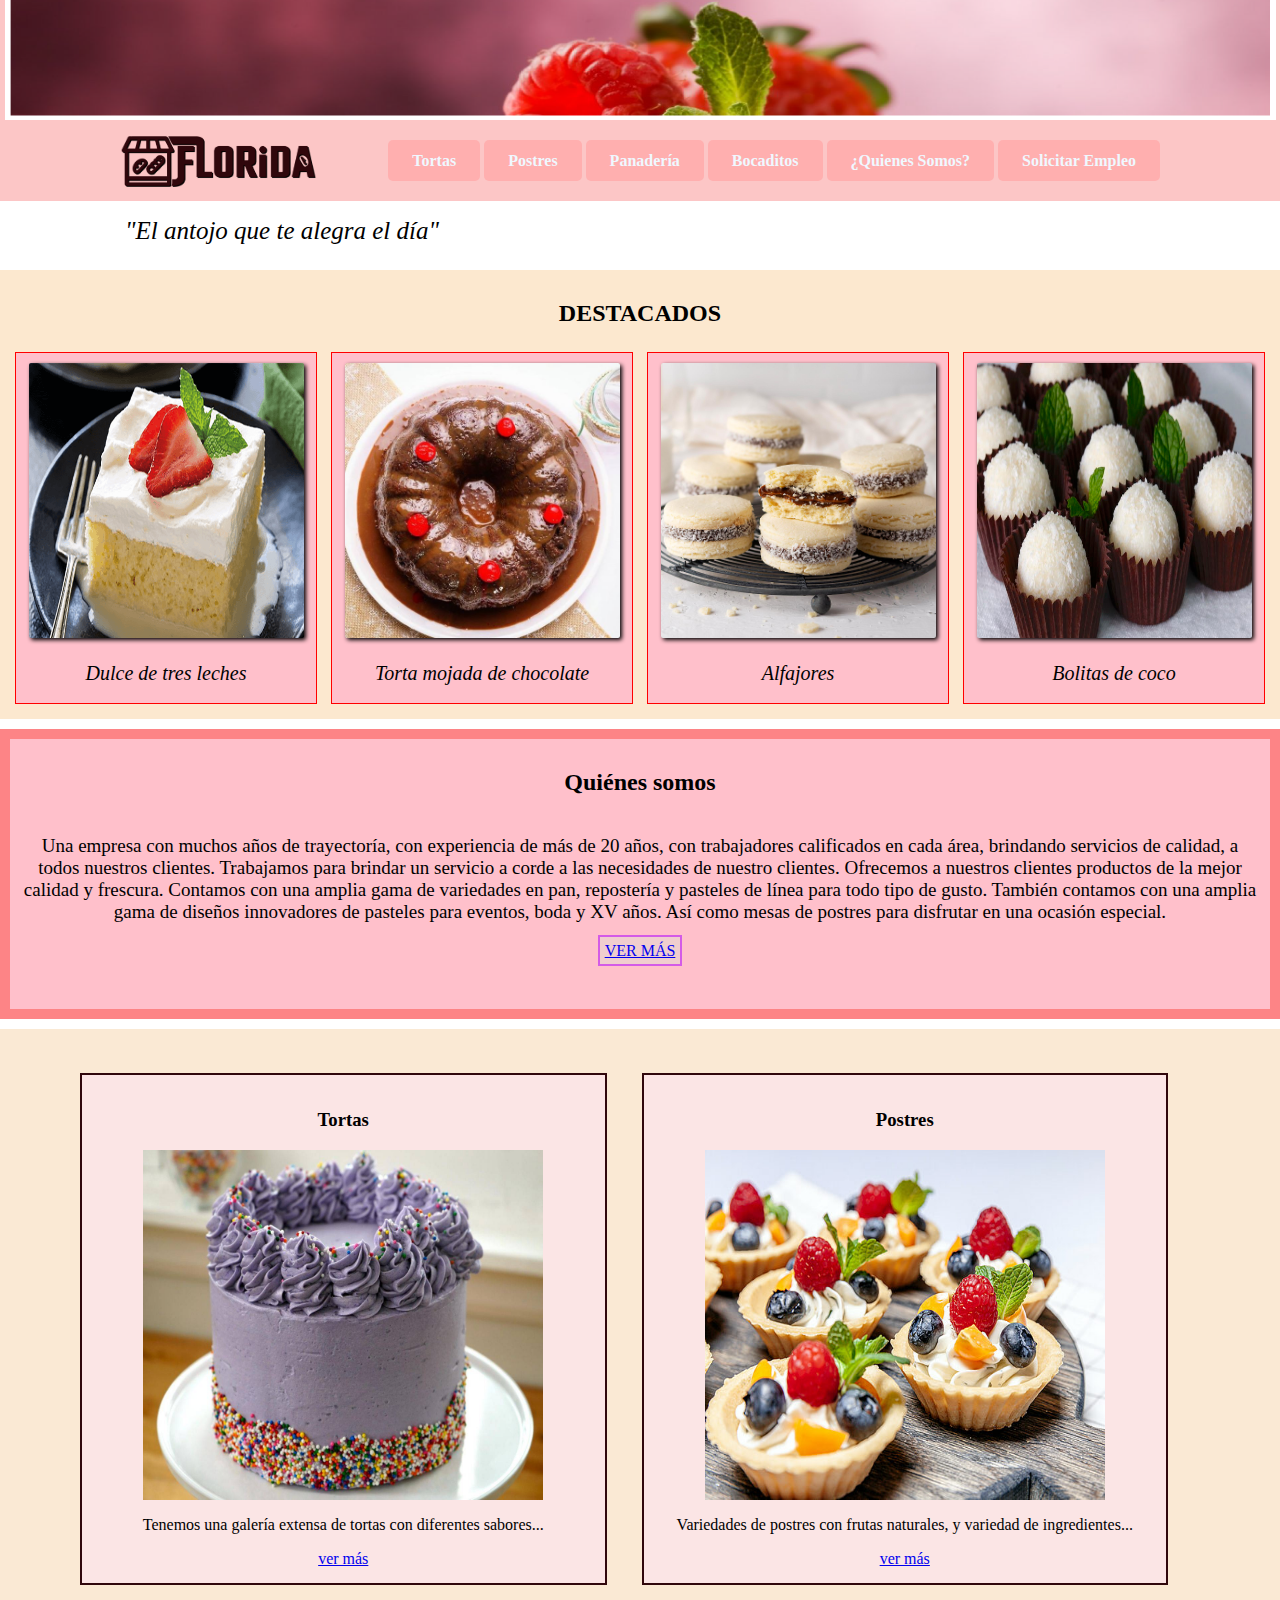
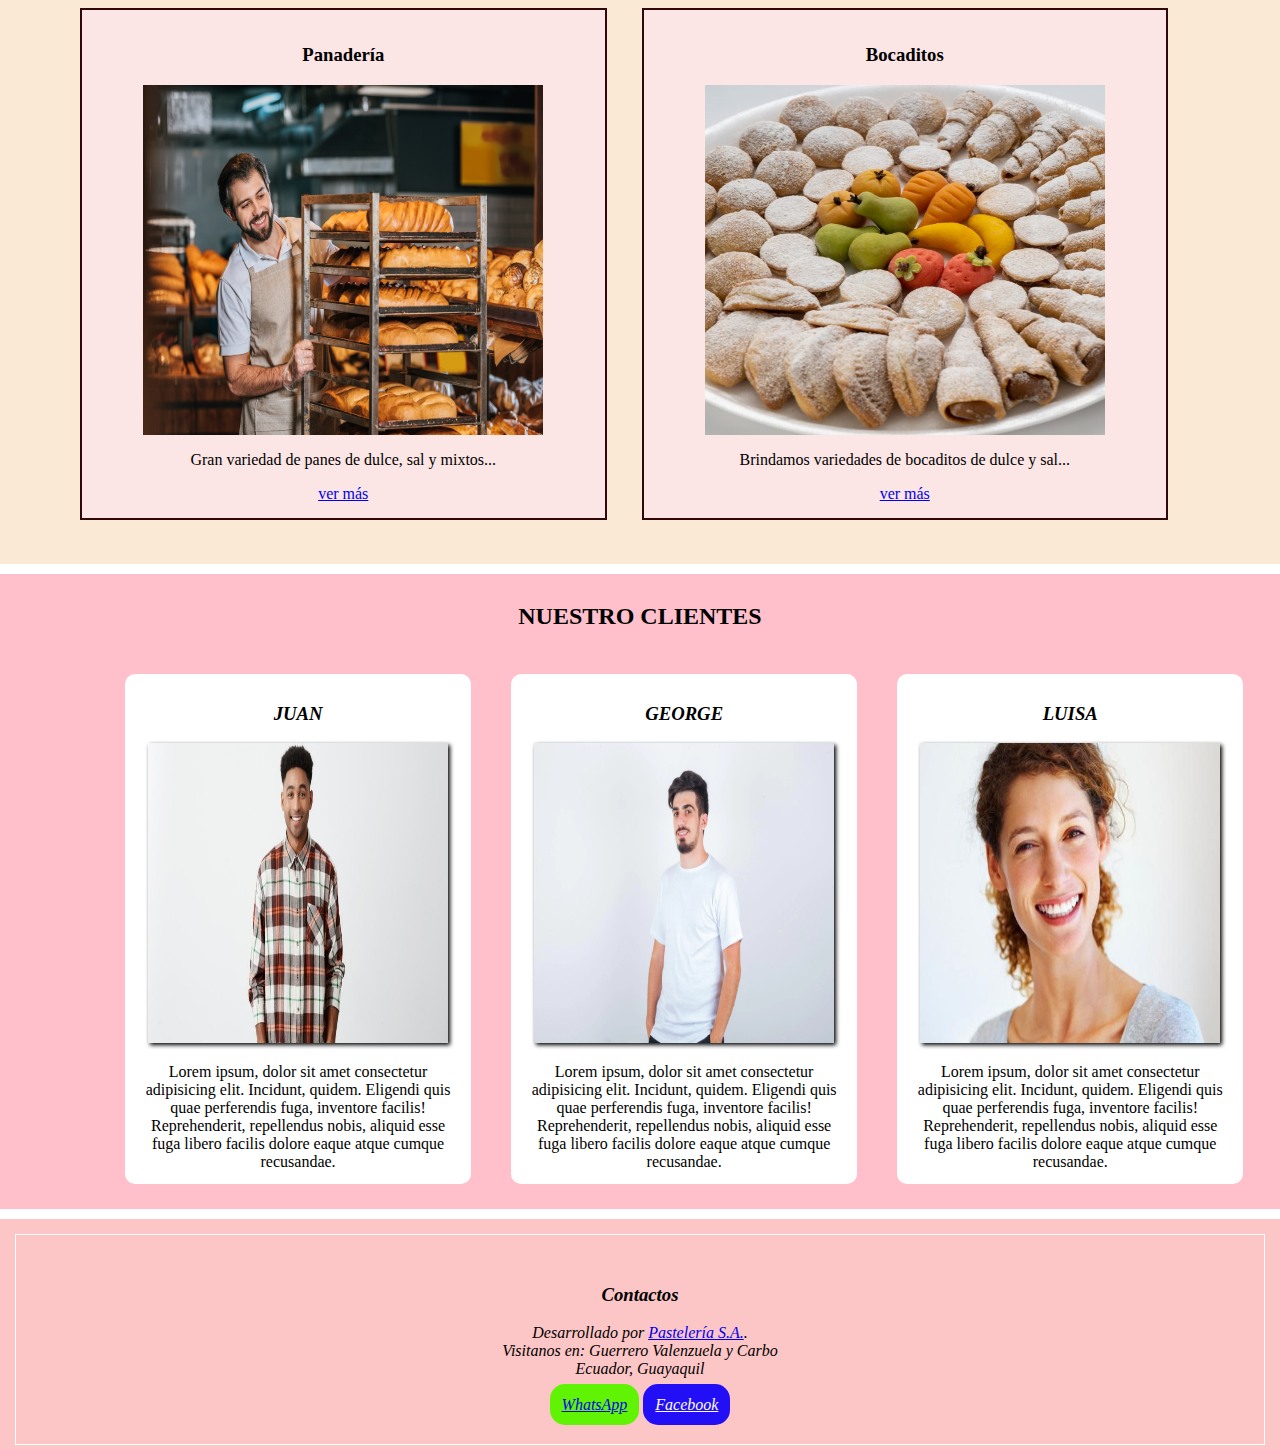
<file: index.html>
<!DOCTYPE html>
<html lang="es">

<head>
    <meta charset="UTF-8">
    <meta http-equiv="X-UA-Compatible" content="IE=edge">
    <meta name="viewport" content="width=device-width, initial-scale=1.0">
    <title>Panadería Florida</title>

    <link rel="stylesheet" href="estilos/styles.css">

    <style>
        #contenedorCabecera {
            /* border: 1px solid red; */
            height: 200px;
            background: url(imagenes/2.jpg);
            padding: 100px;
            display: flex;
            align-items: center;
        }

        #contenedorPrincipal {
            height: 250px;
            align-items: center;
            margin: auto;
            border: 10px solid rgba(253, 117, 117, 0.808);
            padding: 10px;
            background-color: pink;
        }

        .contenedorPrincipal {
            text-align: center;
            display: flex;
            flex-direction: column;
        }

        a:hover {
            color: rgb(11, 12, 12);
        }

        #contenedorEmpleados {
            /* border: 1px solid red; */
            display: grid;
            grid-template-columns: 33% 33% 33%;
            grid-template-rows: 550px;
            padding-left: 100px;
            margin: 0 auto;
        }

        .empleados {
            /* border: 1px solid red; */
            text-align: center;
            padding: 10px;
            margin: 20px;
            background-color: white;
            border-radius: 10px;
        }
        .empleados h3{
            font-style: italic;
        }

        .img {
            filter: drop-shadow(2px 2px 2px rgb(0, 0, 0));
            width: 300px;
            height: 300px;
        }
        .imagen:hover{
            transform: scale(1.18)
        }
    </style>
</head>

<body style="margin: 0;">
    <header class="header">
        <div class="portada1I">
            <img src="imagenes/EncabezadolIndex.png" alt="Postres_Portada" width="1271" height="120"/>
        </div>
        <div class="logo-nav-container">
            <a href="index.html" class="logo">
                <img src="imagenes/Logo_Pasteleria.png" alt="Logo_Pasteleria">
            </a>
            <nav class="MenuNav">
                <ul class="menu">
                    <li><a href="pintagcarlos.html">Tortas</a></li>
                    <li><a href="SalazarMoises.html">Postres</a></li>
                    <li><a href="holguinjosue.html">Panadería</a></li>
                    <li><a href="SalazarJimmy.html">Bocaditos</a></li>
                    <li><a href="quienes_somos.html">¿Quienes Somos?</a></li>
                    <li><a href="enviar_solicitud.html">Solicitar Empleo</a></li>
                </ul>

            </nav>
        </div>
    </header>

    <main>
        <section>
            <div>
                <blockquote style="font-size: 25px; color: black; margin-left: 125px;">"El antojo que te alegra el día"</blockquote>
            </div>
            <div id="destacados_principal">
                <h2 style="text-align: center; text-decoration: solid;">DESTACADOS</h2>
                <div class="destacados">
                    <img id="imagen1 " class="imagen" src="imagenes/dulce-de-tres-leches.png" alt="Postres">
                    <p>Dulce de tres leches</p>
                </div>
    
                <div class="destacados">
                    <img class="imagen" src="imagenes/1.1Th-sweet-spot-torta-mojada-de-chocolate.jpg" alt="Pasteles">
                    <p>Torta mojada de chocolate</p>
                </div>
    
                <div class="destacados">
                    <img class="imagen" src="imagenes/Alfajores.jpg" alt="Alfajores">
                    <p>Alfajores</p>
                </div>
    
                <div class="destacados">
                    <img class="imagen" src="imagenes/bolitas-de-coco.jpg" alt="Bolitas de coco">
                    <p>Bolitas de coco</p>
                </div>
            </div>
        </section>
        <div id="contenedorPrincipal" class="contenedorPrincipal">
            <h2>Quiénes somos</h2>
            <p style="font-size: 19px;">Una empresa con muchos años de trayectoría, con experiencia de más de 20
                años, con trabajadores calificados en cada área, brindando servicios de calidad, a todos nuestros
                clientes. Trabajamos para brindar un servicio a corde a las necesidades de nuestro clientes.
                Ofrecemos a nuestros clientes productos de la mejor calidad y frescura. Contamos con una amplia gama
                de variedades en pan, repostería y pasteles de línea para todo tipo de gusto. También contamos con
                una amplia gama de diseños innovadores de pasteles para eventos, boda y XV años. Así como mesas de
                postres para disfrutar en una ocasión especial.</p>
            <div>
                <a href="quienes_somos.html"
                    style="background-color: rgb(240, 206, 206); text-decoration: underline; border: 2px solid rgba(193, 13, 248, 0.596); padding: 5px; width: 110px;">VER
                    MÁS</a>
            </div>
        </div>
    </main>

    <div id="contenedor_Secundario" class="contenedor_Secundario">
        <div class="elementos">
            <h3>Tortas</h3>
            <img src="imagenes/tortas.jpg" alt="Tortas">
            <p>Tenemos una galería extensa de tortas con diferentes sabores...</p>
            <a href="pintagcarlos.html">ver más</a>
        </div>

        <div class="elementos">
            <h3>Postres</h3>
            <img src="imagenes/postres.jpg" alt="Postres">
            <p>Variedades de postres con frutas naturales, y variedad de ingredientes...</p>
            <a href="salazarmoises.html">ver más</a>
        </div>

        <div class="elementos">
            <h3>Panadería</h3>
            <img src="imagenes/panaderia.jpg" alt="Panadería">
            <p>Gran variedad de panes de dulce, sal y mixtos...</p>
            <a href="holguinjosue.html">ver más</a>
        </div>

        <div class="elementos">
            <h3>Bocaditos</h3>
            <img src="imagenes/Bocaditos.jpg" alt="Bocaditos">
            <p>Brindamos variedades de bocaditos de dulce y sal...</p>
            <a href="salazarjimmy.html">ver más</a>
        </div>
    </div>

    <section>
        <div style="background-color:pink; padding:5px; margin-top:10px; margin-bottom:10px;">
            <h3 style="text-align: center; font-size: 18pt;">NUESTRO CLIENTES</h3>
            <div id="contenedorEmpleados" class="contenedorEmpleados">
                <div class="empleados">
                    <h3>JUAN</h3>
                    <img src="imagenes/persona1.jpg" alt="Cliente 1" class="img">
                    <p>Lorem ipsum, dolor sit amet consectetur adipisicing elit. Incidunt, quidem. Eligendi quis quae
                        perferendis fuga, inventore facilis! Reprehenderit, repellendus nobis, aliquid esse fuga libero
                        facilis dolore eaque atque cumque recusandae.</p>
                </div>

                <div class="empleados">
                    <h3>GEORGE</h3>
                    <img src="imagenes/persona2.webp" alt="" class="img">
                    <p>Lorem ipsum, dolor sit amet consectetur adipisicing elit. Incidunt, quidem. Eligendi quis quae
                        perferendis fuga, inventore facilis! Reprehenderit, repellendus nobis, aliquid esse fuga libero
                        facilis dolore eaque atque cumque recusandae.</p>
                </div>

                <div class="empleados">
                    <h3>LUISA</h3>
                    <img src="imagenes/persona3.jpg" alt="" class="img">
                    <p>Lorem ipsum, dolor sit amet consectetur adipisicing elit. Incidunt, quidem. Eligendi quis quae
                        perferendis fuga, inventore facilis! Reprehenderit, repellendus nobis, aliquid esse fuga libero
                        facilis dolore eaque atque cumque recusandae.</p>
                </div>
            </div>
        </div>
    </section>

    <footer id="piePagina" style="text-align: center; color: black;">
        <div class="piePagina">
            <div class="info">
                <h3>Contactos</h3>

                <address style="text-align: center;">
                    Desarrollado por <a href="mailto:pasteleria@example.com">Pastelería S.A.</a>.<br>
                    Visitanos en: Guerrero Valenzuela y Carbo<br>
                    Ecuador, Guayaquil<br><br>
                </address>
            </div>

            <div class="info">
                <nav>
                    <a style="background-color: #60f404; padding: 12px; border-radius: 15px"
                    href="https://www.facebook.com/artefactaecuador">WhatsApp</a>
                    <a style="background-color: #220ff6; padding: 12px; border-radius: 15px; color: rgb(255, 255, 255);"
                    href="https://www.instagram.com/artefacta_ec/?hl=es">Facebook</a>
                </nav>
            </div>
        </div>
    </footer>
</body>

</html>
</file>
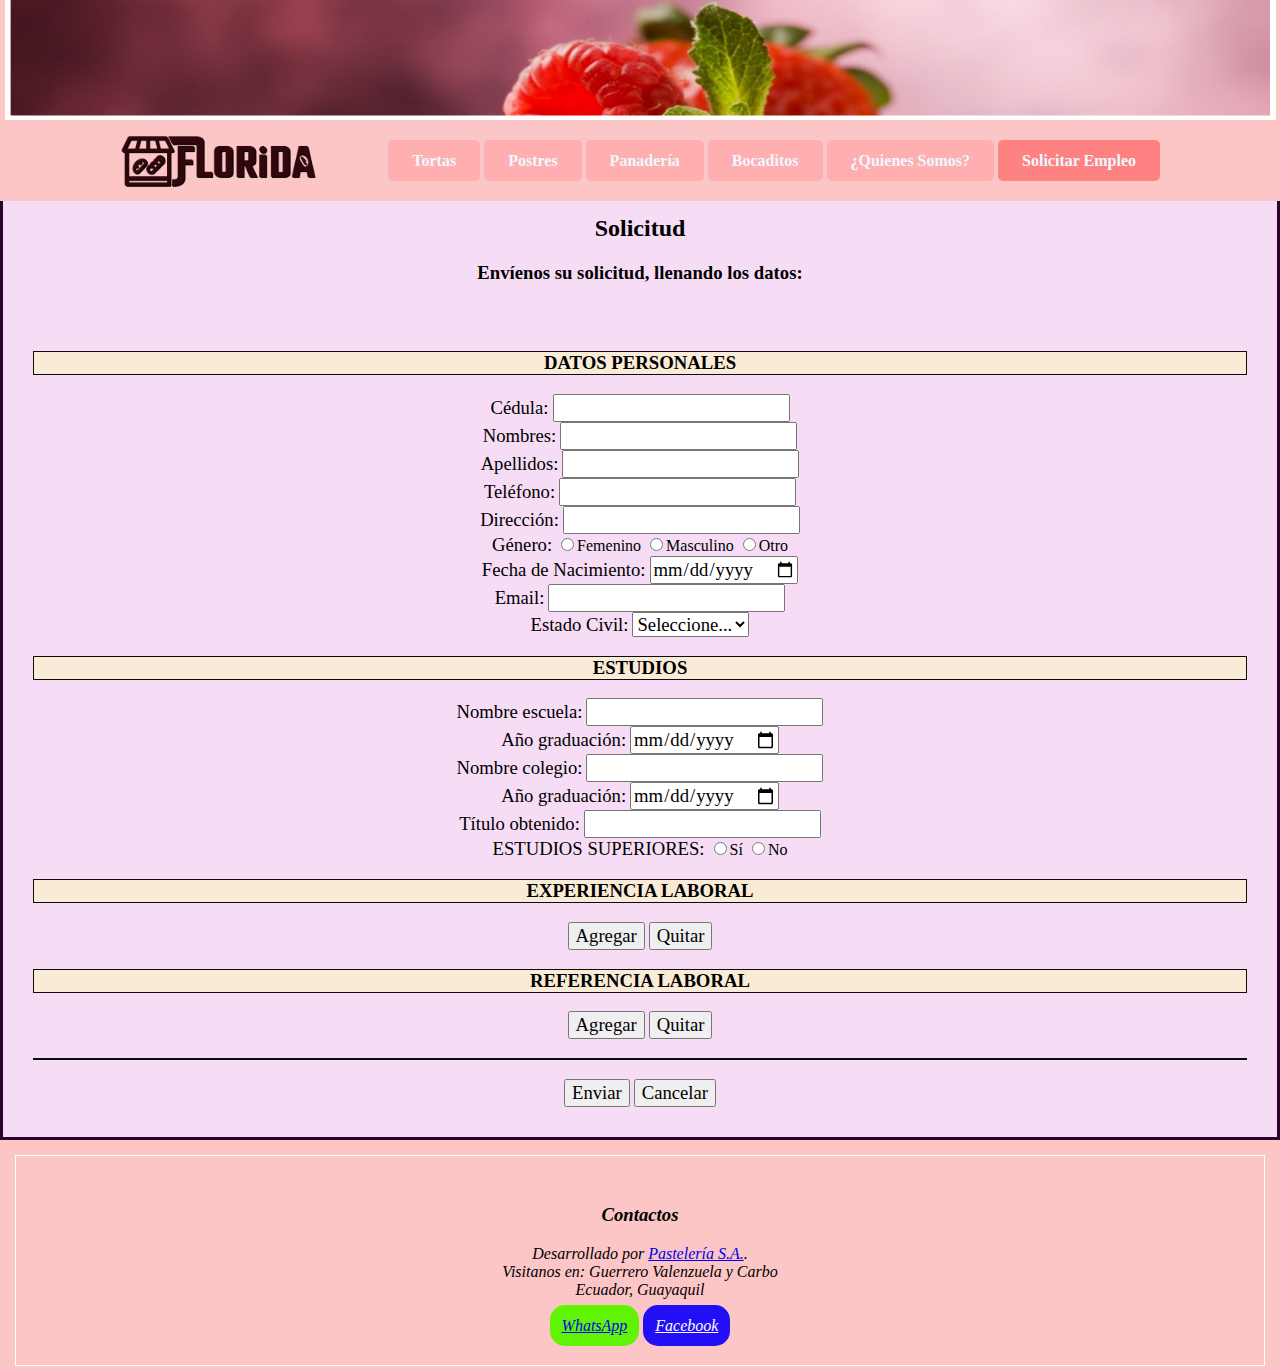
<file: enviar_solicitud.html>
<!DOCTYPE html>
<html lang="es">

<head>
    <meta charset="UTF-8">
    <meta http-equiv="X-UA-Compatible" content="IE=edge">
    <meta name="viewport" content="width=device-width, initial-scale=1.0">
    <title>Enviar solicitud - Pastelería Florida</title>

    <link rel="stylesheet" href="estilos/styles.css">

    <style>
        #contenedorPrincipal{
            background-color: rgb(246, 220, 245);
            border: 3px solid rgb(45, 4, 46);
        }
        .formulario, h2, h3{
            text-align: center;
        }
        #radioUniversidad, #graduadoA, #enCursoCampos{
            display: none;
        }
        #solicitud h3{
            border: 1px solid rgb(11, 11, 11);
            background-color: antiquewhite;
        }
        .inputs, #solicitud label, .btn{
            /* border: 1px solid red; */
            font-size: 14pt;
        }
        body{
            margin: 0;
        }
        #solicitud{
            padding: 30px;
        }
        .referencias, .experiencias{
            border: 1px solid black;
            margin-left: 150px;
            margin-right: 150px;
            margin-top: 7px;
            margin-bottom: 7px;
        }
    </style>

</head>

<body>
    <header class="header">
        <div class="portada1I">
            <img src="imagenes/EncabezadolIndex.png" alt="Postres_Portada" width="1271" height="120"/>
        </div>
        <div class="logo-nav-container">
            <a href="index.html" class="logo">
                <img src="imagenes/Logo_Pasteleria.png" alt="Logo_Pasteleria">
            </a>
            <nav class="MenuNav">
                <ul class="menu">
                    <li><a href="pintagcarlos.html">Tortas</a></li>
                    <li><a href="SalazarMoises.html">Postres</a></li>
                    <li><a href="holguinjosue.html">Panadería</a></li>
                    <li><a href="SalazarJimmy.html">Bocaditos</a></li>
                    <li><a href="quienes_somos.html">¿Quienes Somos?</a></li>
                    <li><a href="enviar_solicitud.html" style="background-color: rgb(255, 130, 130);">Solicitar Empleo</a></li>
                </ul>
            </nav>
        </div>
    </header>

    <div id="contenedorPrincipal" style="padding-top: 12rem;">
        <h2>Solicitud</h2>
        <h3>Envíenos su solicitud, llenando los datos:</h3>

        <div class="formulario">
            <form id="solicitud">
                <h3>DATOS PERSONALES</h3>
                <div>
                    <label>Cédula:</label>
                    <input type="text" name="cedula" id="cedula" class="inputs">
                </div>
                <div>
                    <label>Nombres:</label>
                    <input type="text" name="nombres" id="nombres" class="inputs">
                </div>
                <div>
                    <label>Apellidos:</label>
                    <input type="text" name="apellidos" id="apellidos" class="inputs" />
                </div>
                <div>
                    <label>Teléfono:</label>
                    <input type="text" name="telefono" id="telefono" class="inputs" />
                </div>
                <div>
                    <label>Dirección:</label>
                    <input type="text" name="direccion" id="direccion" class="inputs" />
                </div>
                <div>
                    <label>Género:</label>
                    <input class="genero" id="femenino" type="radio" name="genero" id="g1" value="F" />Femenino
                    <input class="genero" id="masculino" type="radio" name="genero" id="g2" value="M" />Masculino
                    <input class="genero" id="otro" type="radio" name="genero" id="g3" value="O" />Otro
                </div>
                <div>
                    <label>Fecha de Nacimiento:</label>
                    <input type="date" name="fecha" id="fecha" class="inputs" />
                </div> 
                <div>
                    <label>Email:</label>
                    <input type="text" name="correo" id="correo" class="inputs" />
                </div>                            
                <div>
                    <label>Estado Civil:</label>
                    <select name="estado" id="estado" class="inputs">
                        <option value="0"> Seleccione...</option>
                        <option value="1">Soltero</option>
                        <option value="2">casado</option>
                        <option value="3">Viudo</option>
                        <option value="4">Otro</option>
                    </select>   
                </div>
                <h3>ESTUDIOS</h3>                    
                <div>
                    <label>Nombre escuela:</label>
                    <input type="text" name="escuela" id="escuela" class="inputs" />
                </div> 
                <div>
                    <label>Año graduación:</label>
                    <input type="date" name="fechaE" id="fechaE" class="inputs" />
                </div> 
                <div>
                    <label>Nombre colegio:</label>
                    <input type="text" name="colegio" id="colegio" class="inputs" />
                </div> 
                <div>
                    <label>Año graduación:</label>
                    <input type="date" name="fechaC" id="fechaC" class="inputs" />
                </div>
                <div>
                    <label>Título obtenido:</label>
                    <input type="text" name="tituloC" id="tituloC" class="inputs" />
                </div> 
                
                <div>
                    <label>ESTUDIOS SUPERIORES:</label>
                    <input type="radio" class="universidad" id="si"  name="universidad" onclick="mostrarCampos()">Sí
                    <input type="radio" class="universidad" id="no" name="universidad" onclick="ocultarCampos()">No
                </div>

                <div id="radioUniversidad">
                    <div class="radioUniversidad">
                        <label>Nombre universidad:</label>
                        <input type="text" name="universidad" id="universidad1" class="inputs"/>
                    </div>
                    <div class="radioUniversidad">
                        <label>Carrera:</label>
                        <input type="text" name="universidad" id="carrera" class="inputs"/>
                    </div>
                    <div>
                        <label>¿Está graduado?</label>
                        <input type="radio" class="ya graduado" id="graduado" name="radioGraduado" onclick="mostrarCalendario()">Sí
                        <input type="radio" class="en Curso" id="enCurso" name="radioGraduado" onclick="mostrarCamposGraduado()">No
                    </div>

                    <div id="graduadoA">
                        <label>Año graduación:</label>
                        <input type="date" name="fechaA" id="fechaA" class="inputs" />
                    </div>
                    <div id="enCursoCampos">
                        <label>Semestre:</label>
                        <input type="text" name="semestre" id="semestre" class="inputs" />
                    </div>
                </div> 
                <h3>EXPERIENCIA LABORAL</h3>  
                <div>
                    <input type="button" class="btn" value="Agregar" id="botonE">
                    <input type="button" class="btn" value="Quitar" id="botonQ">
                </div>
                <div id="agregarExperiencia">
                    
                </div>
                
                <h3>REFERENCIA LABORAL</h3>
                <div>
                    <input type="button" class="btn" value="Agregar" id="botonR">
                    <input type="button" class="btn" value="Quitar" id="botonQR">
                </div>
                <div id="agregarReferencia">

                </div>

                <h3> </h3>
                <div class="centrar">
                    <input type="submit" class="btn" value="Enviar" id="botonSubmit">
                    <input type="reset" class="btn btn-primary" value="Cancelar" >
                </div>
            </form>  
        </div>
    </div>

    <footer id="piePagina" style="text-align: center; color: black;">
        <div class="piePagina">
            <div class="info">
                <h3>Contactos</h3>

                <address style="text-align: center;">
                    Desarrollado por <a href="mailto:pasteleria@example.com">Pastelería S.A.</a>.<br>
                    Visitanos en: Guerrero Valenzuela y Carbo<br>
                    Ecuador, Guayaquil<br><br>
                </address>
            </div>

            <div class="info">
                <nav>
                    <a style="background-color: #60f404; padding: 12px; border-radius: 15px"
                    href="https://www.facebook.com/artefactaecuador">WhatsApp</a>
                    <a style="background-color: #220ff6; padding: 12px; border-radius: 15px; color: rgb(255, 255, 255);"
                    href="https://www.instagram.com/artefacta_ec/?hl=es">Facebook</a>
                </nav>
            </div>
        </div>
    </footer>

    <script type="text/javascript" src="Javascript/validaciones.js">
    </script>

</body>

</html>
</file>
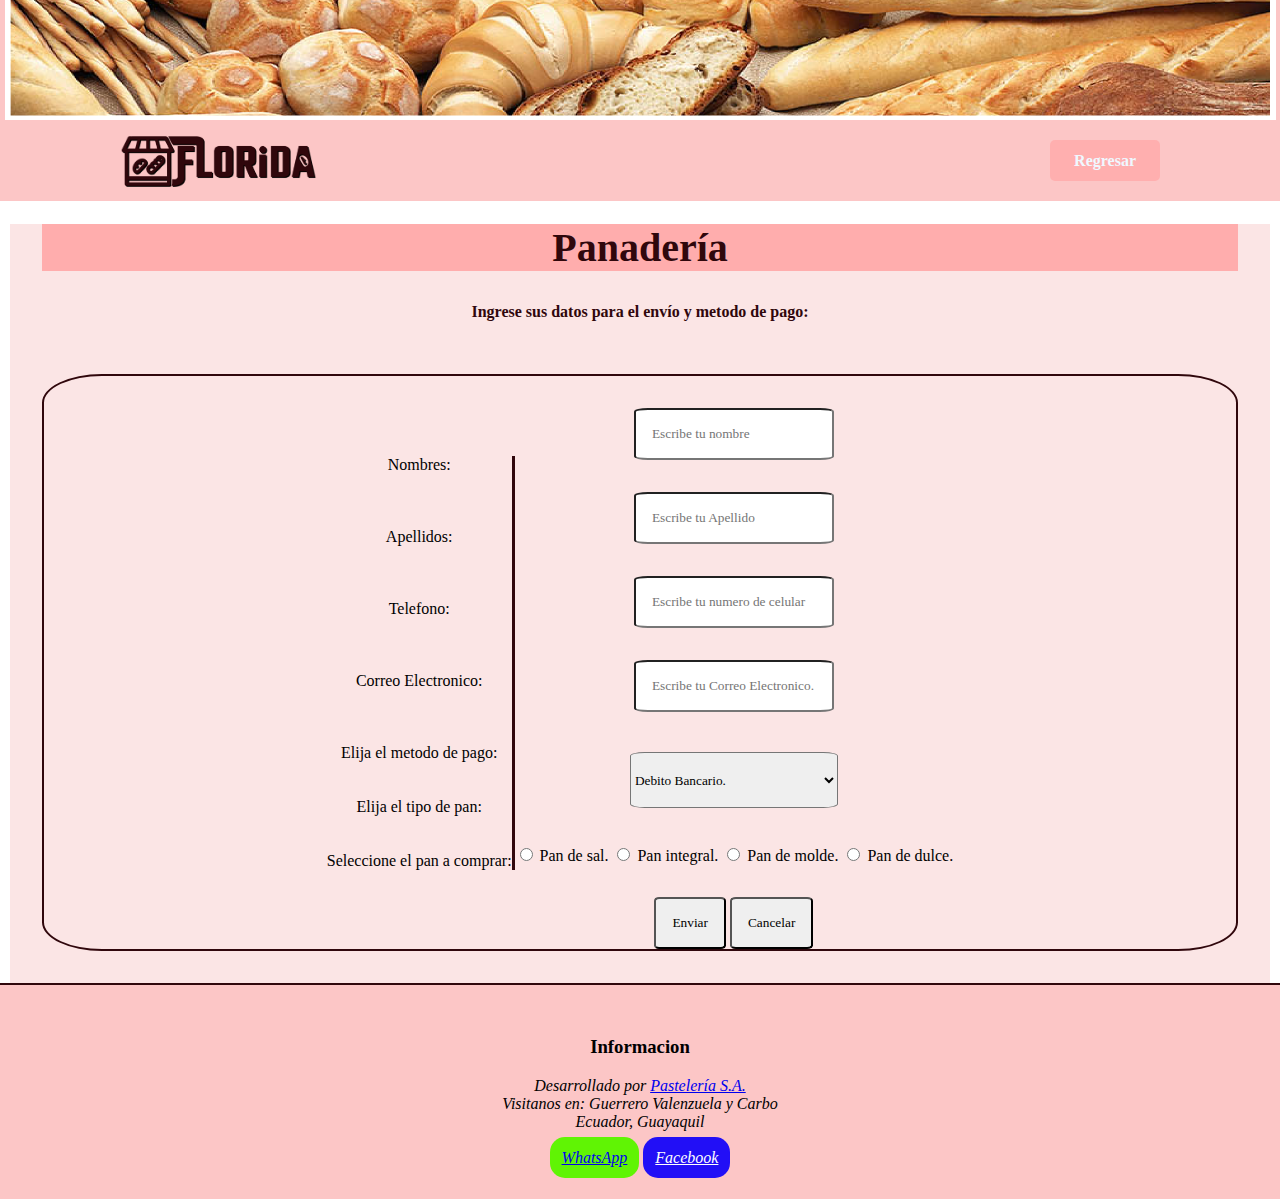
<file: FormularioJosue.html>
<!DOCTYPE html>
<html lang="en">
<head>
    <meta charset="UTF-8">
    <meta http-equiv="X-UA-Compatible" content="IE=edge">
    <meta name="viewport" content="width=device-width, initial-scale=1.0">
    <title>Comprar</title>
    <link rel="stylesheet" href="estilos/styleJ.css">
    <style>
        #FormVenta{
            border: 2px solid rgb(48, 7, 12);
            border-radius: 5%;
        }
        #Formularioas{
            justify-content: center;
            align-items: center;
            text-align: center;
            display: flex;
            flex-direction: row;
        }
        #formulario{
            padding: 2rem;
        }
        h4{
            text-align: center;
            color: rgb(48, 7, 12);
        }
        input{
            margin-top: 2rem;
            padding: 1rem;
            border-radius: 7%;
        }
        select{
        width: 13rem;
		margin: 1rem;
		height: 3.5rem;
        border-radius: 7%;
        margin-top: 2.5rem;
        margin-bottom: 0.5rem;
        }
        #Etiquetas{
            border-right: 3px rgb(48, 7, 12) solid;
        }
        
        
    </style>
</head>
<body style="margin: 0;">
    <header class="header">
        <div class="portada1I">
            <img src="imagenes/EncabezadoPanaderia.png" alt="Postres_Portada" width="1271" height="120"/>
        </div>
        <div class="logo-nav-container">
            <a href="index.html" class="logo">
                <img src="imagenes/Logo_Pasteleria.png" alt="Logo_Pasteleria">
            </a>
            <nav class="MenuNav">
                <ul class="menu">
                    <li><a href="holguinjosue.html">Regresar</a></li>
                </ul>
            </nav>
        </div>
    </header>
    <main style="margin-left: 10px; margin-right: 10px;">
        <section id="principal">
            <h2 id="titulo">Panadería</h2>
            <h4>Ingrese sus datos para el envío y metodo de pago: </h4>
            <div id="formulario">
                <form id="FormVenta">
                    <div id="Formularioas">
                        <div id="Etiquetas">
                            
                        <label>Nombres: </label><br><br><br><br>
                        <label>Apellidos: </label><br><br><br><br>
                        <label>Telefono: </label><br><br><br><br>
                        <label>Correo Electronico: </label><br><br> <br><br>
                        <label> Elija el metodo de pago: </label><br><br><br>
                        <label>Elija el tipo de pan:</label><br><br><br>
                        <Label>Seleccione el pan a comprar: </Label>
                        </div>

                        <div id="Informacion">
                            <div id="datos">
                                <input type="text" id="nombre" class="textIn" placeholder="Escribe tu nombre" /><br>
                                
                                <input type="text" id="apellidos" class="textIn" placeholder="Escribe tu Apellido" /><br>
                                
                                <input type="text" id="telefono" name="telefono" class="textIn" placeholder="Escribe tu numero de celular" /><br>
                                
                                <input type="text" id="correo" class="textIn" placeholder="Escribe tu Correo Electronico." /><br>
                                </div>
                            <div id="Pago">
                                <select name="MetodoPag" id="MetodoPag" class="ItemCB">
                                    <option value="0">Debito Bancario.</option>
                                    <option value="1">Tarjeta de Credito.</option>
                                    <option value="2">Tarjeta de Regalo.</option>
                                </select>
    
                            </div>
                            <div id="RadioBtn">
                                
                                <input class="Tipopan" id="PS" type="radio" name="Tipopan" value="PS"  onclick="toggle(this)"/> Pan de sal.
                                <input class="Tipopan" id="PI" type="radio" name="Tipopan" value="PI" onclick="toggle(this)"/> Pan integral.
                                <input class="Tipopan" id="PM" type="radio" name="Tipopan" value="PM" onclick="toggle(this)"/> Pan de molde.
                                <input class="Tipopan" id="PD" type="radio" name="Tipopan" value="PD" onclick="toggle(this)"/> Pan de dulce.
                            </div>
                            <div>
                  
                                <div id="PanSalChB" style="display:none">
                                    <input type="checkbox" name="Pan1" id="1" value="PanEnr"  class="CheckIn" /> Pan Enrollado 
                                    <input type="checkbox" name="Pan2" id="2" value="PanCachito"  class="CheckIn" /> Pan Cachito 
                                    <input type="checkbox" name="Pan3" id="3" value="PanBolillo"  class="CheckIn" /> Pan Bolillo 
                                    <input type="checkbox" name="Pan4" id="4" value="PanMixto" class="CheckIn" /> Pan Mixto 
                                </div>
    
                                <div id="PanIntegralChB" style="display:none">
                                    <input type="checkbox" name="PanProd" id="5" value="PanIn"  class="CheckIn" /> Pan Integral 
                                    <input type="checkbox" name="PanProd" id="6" value="PanMultiCe"  class="CheckIn" /> Pan multicereal 
                                    <input type="checkbox" name="PanProd" id="7" value="PanCent" class="CheckIn" /> Pan Canteno 
                                    <input type="checkbox" name="PanProd" id="8" value="PanMasM"  class="CheckIn" /> Pan de Masa Madre 
                                </div>
    
                                <div id="PanMoldeChB" style="display:none">
                                    <input type="checkbox" name="PanProd" id="9" value="PanMolB"  class="CheckIn" /> Pan de Molde Blanco 
                                    <input type="checkbox" name="PanProd" id="10" value="PanMolIn"  class="CheckIn" /> Pan de Molde Integral 
                                    <input type="checkbox" name="PanProd" id="11" value="Baguette"  class="CheckIn" /> Baguette 
                                    <input type="checkbox" name="PanProd" id="12" value="PanBrioch"  class="CheckIn" /> Pan Brioche 
                                </div>
    
                                <div id="PanDulceChB" style="display:none">
                                    <input type="checkbox" name="PanProd" id="13" value="PanDul"  class="CheckIn" /> Pan Dulce 
                                    <input type="checkbox" name="PanProd" id="14" value="PanPin"  class="CheckIn" /> Pan de Piña 
                                    <input type="checkbox" name="PanProd" id="15" value="PanChoc"  class="CheckIn" /> Pan de chocolate 
                                    <input type="checkbox" name="PanProd" id="16" value="PanCaS" class="CheckIn" /> Pan Cara sucia 
                                </div>
                            </div>
    
                            <div class="text-center">
                                <input type="submit" class="btn btn primary" value="Enviar" onclick="validar()">
                                <input type="submit" class="btn btn primary" value="Cancelar">
                            </div>
                        </div>
                        
                    </div>
                </form>
            </div>
        </section>
    </main>
    <script type="text/javascript">
        

        function validar(){
            var valido = true;
            var Nombretxt = document.getElementById('nombre').value;
            var Apellidotxt = document.getElementById('apellidos').value;
            var Telefono = document.getElementById("telefono").value;
            var Correotxt = document.getElementById('correo').value;
            var TipopanRadio = document.getElementById('Tipopan');
            var PSRadio = document.getElementById('PS');
            var PanCompraChB=document.getElementsByClassName('CheckIn');
            
            var letra = /^[a-z ,.'-]+$/i;// letrasyespacio   ///^[A-Z]+$/i;// solo letras
            var correo = /^(([^<>()[\]\.,;:\s@\"]+(\.[^<>()[\]\.,;:\s@\"]+)*)|(\".+\"))@(([^<>()[\]\.,;:\s@\"]+\.)+[^<>()[\]\.,;:\s@\"]{2,})$/i;
            var telefonoreg = /^\d{10}$/	; // para validar datos que deban tener 10 numeros
            
            if (Nombretxt.length == 0) {
                window.alert("Por favor ingrese su nombre para el envio.");
                return false;
            }else if(!letra.test(Nombretxt.trim())){
				window.alert("Solo se aceptan letras.");
				return false;
			}
            
            if (Apellidotxt.length == 0) {
                window.alert("Por favor ingrese su Apellido para el envio.");
                return false;
            } else if(!letra.test(Apellidotxt.trim())){
				window.alert("Solo se aceptan letras.");
				return false;
			}
            if(Telefono.length == 0){
                window.alert("Por favor ingrese un numero de telefono");
                return false;
            }else if(!telefonoreg.test(Telefono)){
				window.alert("Ingresa un numero valido de 10 digitos.");
				return false;
			}

            if (Correotxt.length == 0) {
                window.alert("Por favor ingrese un correo electronico.");
                return false;
            }else if (!correo.test(Correotxt.trim())){
                window.alert("Ingresa un correo valido.");
                return false;
            }

            if(!document.getElementById("PS").checked&&!document.getElementById("PI").checked&&!document.getElementById("PM").checked&&!document.getElementById("PD").checked){
				window.alert("Seleccione un tipo de pan para su envío.");
				return false;
			}
            
            for(x=0;x<PanCompraChB.length;x++){
            if(PanCompraChB[x].checked){
                window.alert("Pronto se le enviará el pedido.");
                return true;
            }
            }
                alert("Debe seleccionar al menos un tipo de pan.");
                return false;
        }

        
    </script>
    
    <script type="text/javascript">
        function toggle(elemento){
            if(elemento.value=="PS"){
                document.getElementById("PanSalChB").style.display = "block";
                document.getElementById("PanIntegralChB").style.display = "none";
                document.getElementById("PanMoldeChB").style.display = "none";
                document.getElementById("PanDulceChB").style.display = "none";
            } else if(elemento.value=="PI"){
                document.getElementById("PanSalChB").style.display = "none";
                document.getElementById("PanIntegralChB").style.display = "block";
                document.getElementById("PanMoldeChB").style.display = "none";
                document.getElementById("PanDulceChB").style.display = "none";
            } else if(elemento.value=="PM"){
                document.getElementById("PanSalChB").style.display = "none";
                document.getElementById("PanIntegralChB").style.display = "none";
                document.getElementById("PanMoldeChB").style.display = "block";
                document.getElementById("PanDulceChB").style.display = "none";
            } else if(elemento.value=="PD"){
                document.getElementById("PanSalChB").style.display = "none";
                document.getElementById("PanIntegralChB").style.display = "none";
                document.getElementById("PanMoldeChB").style.display = "none";
                document.getElementById("PanDulceChB").style.display = "block";
            }
        }
    </script>

        <footer id="footer">
            <h3 style="text-align: center;">Informacion</h3>
        <address style="text-align: center;">
            Desarrollado por <a href="mailto:pasteleria@example.com">Pastelería S.A.</a><br>
            Visitanos en: Guerrero Valenzuela y Carbo<br>
            Ecuador, Guayaquil<br><br>
            <a style="background-color: #60f404; padding: 12px; border-radius: 15px"
                href="https://www.instagram.com/pasteleria.sa/">WhatsApp</a>
            <a style="background-color: #220ff6; padding: 12px; border-radius: 15px; color: rgb(255, 255, 255);"
                href="https://www.instagram.com/pasteleria.sa/">Facebook</a>
        </address>
    </footer>
</body>
</html>
</file>
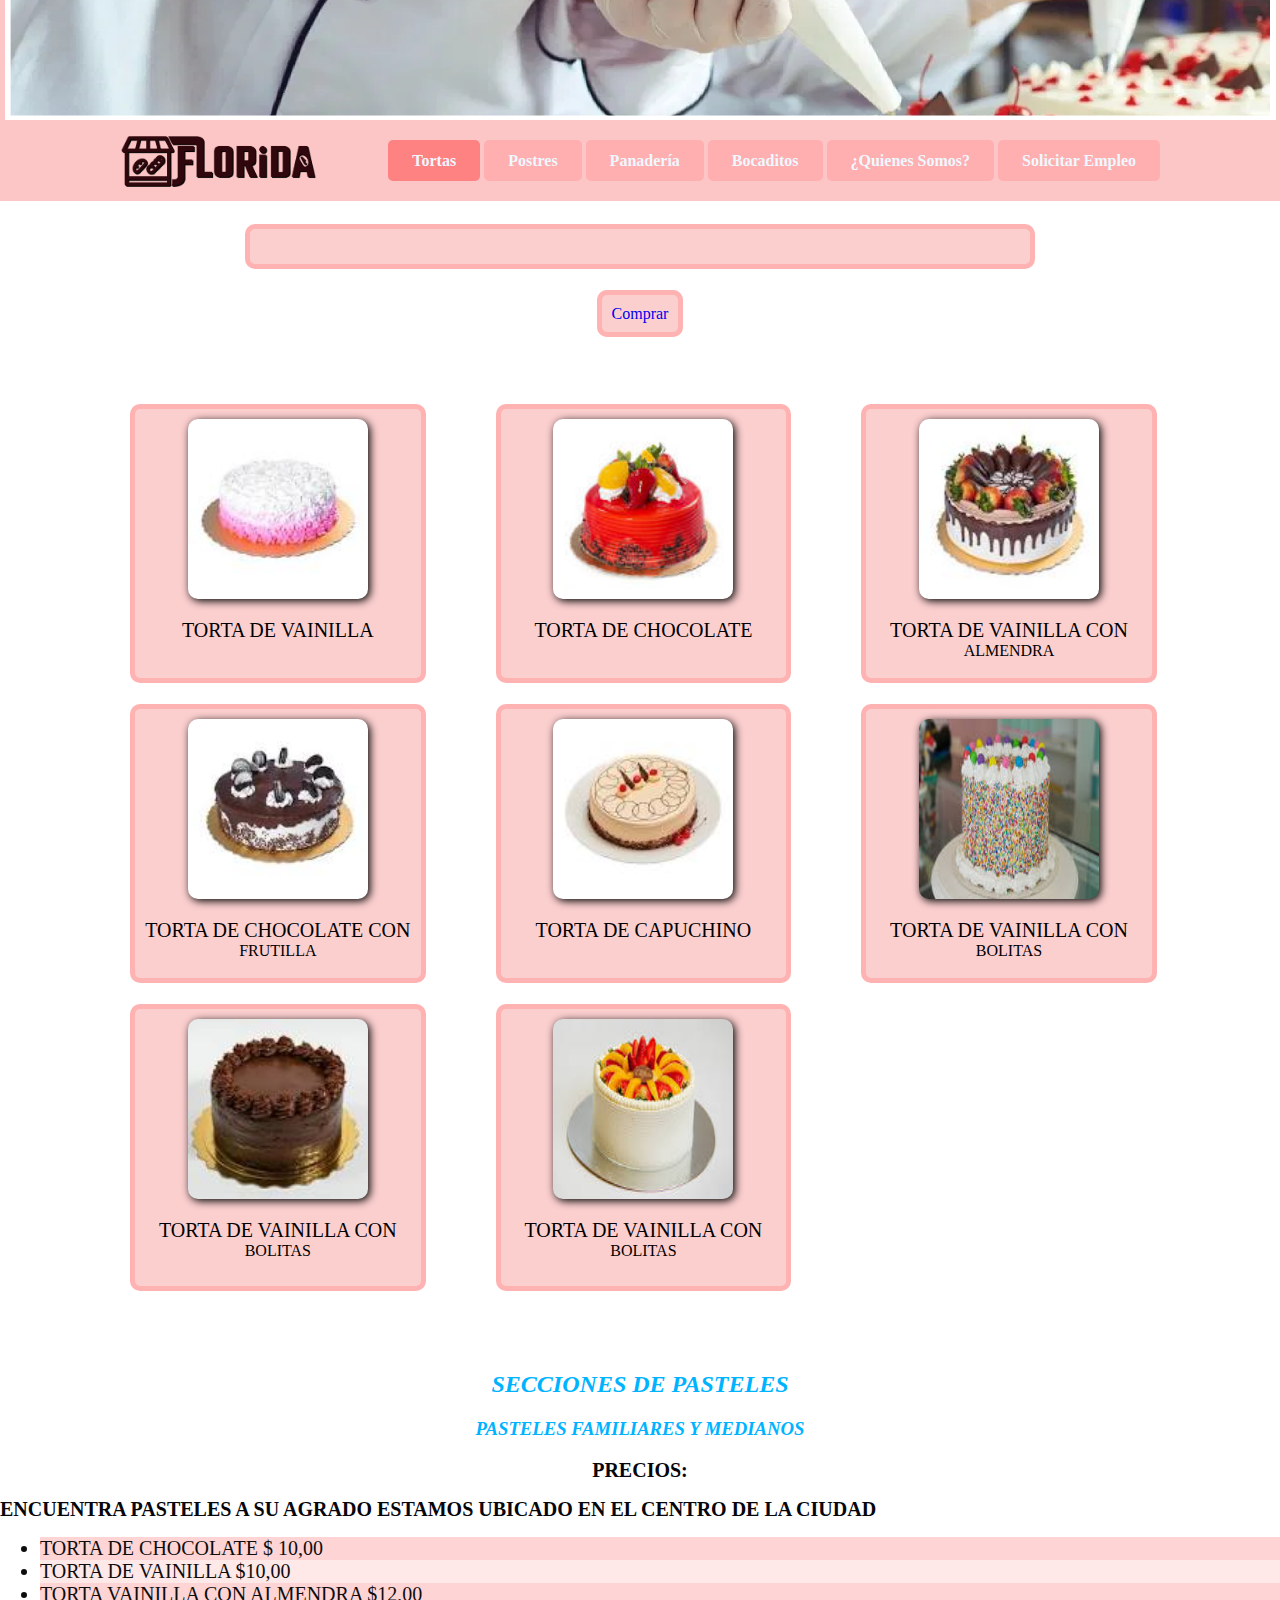
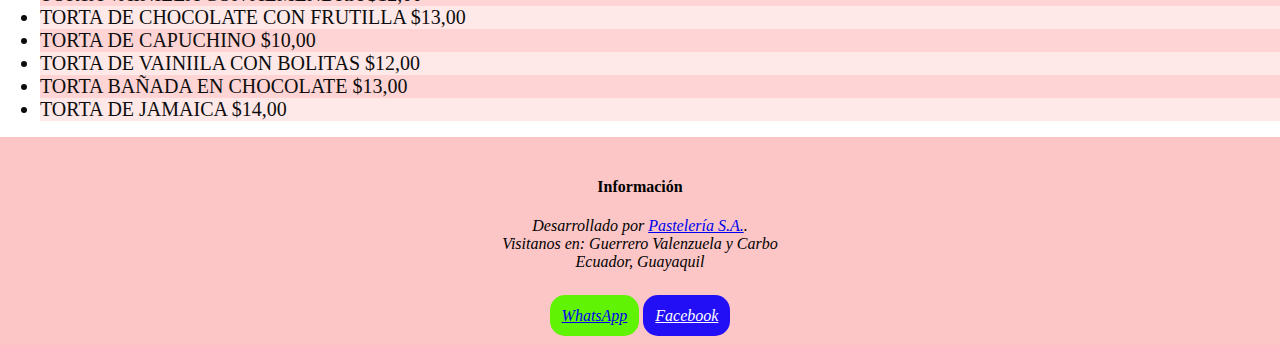
<file: pintagcarlos.html>
<!DOCTYPE html>
<html lang="es">

<head>
    <meta charset="utf-8">
    <meta name="description" content="ejemplo de HTML5">
    <meta name="keywords" content="HTML5, CSS3, JavaScript">

    <script>
        const cod = (element) => document.querySelector(element);
        function showDialog(x) {
            var div = cod(".elemento");
            var newContent = document.createTextNode("");
            if (x == 1) {
                newContent = document.createTextNode("TORTA DE VAINILLA: $10,00");
            } else if (x == 2) {
                newContent = document.createTextNode("TORTA DE CHOCOLATE $ 10,00");
            } else if (x == 3) {
                newContent = document.createTextNode("TORTA VAINILLA CON ALMENDRA $12,00");
            } else if (x == 4) {
                newContent = document.createTextNode("TORTA DE CHOCOLATE CON FRUTILLA $13,00");
            } else if (x == 5) {
                newContent = document.createTextNode("TORTA DE CAPUCHINO $10,00");
            } else if (x == 6) {
                newContent = document.createTextNode("TORTA DE VAINIILA CON BOLITAS $12,00");
            } else if (x == 7) {
                newContent = document.createTextNode("TORTA BAÑADA EN CHOCOLATE $13,00");
            } else if (x == 8) {
                newContent = document.createTextNode("TORTA DE JAMAICA $14,00");
            }
            div.appendChild(newContent);
        }

        function hideDialog(nodoA) {
            var div = cod(".elemento");
            div.removeChild(div.firstChild);
        }


    </script>
    <!--hoja de estilo interna-->
    <style>
        #contenedor {
            width: 90%;
            margin: auto;
            background-color: rgb(255, 236, 236);
        }

        #contenedorPrincipal {
            width: 90%;
            margin: 10ch;
        }

        .elemento img {
            width: 180px;
            height: 180px;
            border-radius: 10px;
            filter: drop-shadow(2px 2px 4px rgb(0, 0, 0));
        }

        .elemento {
            border: 5px solid #ffb2b2;
            border-radius: 10px;
            padding: 10px;
            min-width: 105px;
            margin-left: 5px;
            margin-top: 5px;
            background-color: rgb(252, 207, 207);

        }

        #galeria {
            grid-template-rows: 280px 280px !important;
        }
    </style>
    <!--vinculando hoja de estilo externa-->
    <link rel="stylesheet" href="estilos/stylesC.css">
    <title>TORTAS MEDIANAS</title>
    <!--scripts-->

</head>

<body style="margin: 0;">
    <header class="header">
        <div class="portada1I">
            <img src="imagenes/EncabezadoTortas.png" alt="Postres_Portada" width="1271" height="120" />
        </div>
        <div class="logo-nav-container">
            <a href="index.html" class="logo">
                <img src="imagenes/Logo_Pasteleria.png" alt="Logo_Pasteleria">
            </a>
            <nav class="MenuNav">
                <ul class="menu">
                    <li><a href="pintagcarlos.html" style="background-color: rgb(255, 130, 130);">Tortas</a></li>
                    <li><a href="SalazarMoises.html">Postres</a></li>
                    <li><a href="holguinjosue.html">Panadería</a></li>
                    <li><a href="SalazarJimmy.html">Bocaditos</a></li>
                    <li><a href="quienes_somos.html">¿Quienes Somos?</a></li>
                    <li><a href="enviar_solicitud.html">Solicitar Empleo</a></li>
                </ul>
            </nav>
        </div>
    </header>

    <main style="padding-top: 14rem; text-align: center;">
        <div class="elemento" style="height: 15px;margin: auto;width: 760px;margin-bottom: 0px;"></div><br><br>
        <a href="pintagcarlosform.html" class="elemento" style="height: 15px;margin: auto;width: 760px; 
        margin-bottom: 0px; text-decoration: none; margin-top: 100px;">Comprar</a>
        <div id="contenedorPrincipal">
            <div id="galeria">
                <div class="elemento">
                    <img src="imagenes/descarga.jpg" alt="PASTEL1" />
                    <p onmouseover="showDialog(1)" onmouseout="hideDialog(this)">TORTA DE VAINILLA</p>
                </div>
                <div class="elemento">
                    <img src="imagenes/pastel2.jpg" alt="PASTEL 2" />
                    <p onmouseover="showDialog(2)" onmouseout="hideDialog(this)">TORTA DE CHOCOLATE</p>
                </div>
                <div class="elemento">
                    <img src="imagenes/Pastel3.jpg" alt="PASTEL 3" />
                    <p onmouseover="showDialog(3)" onmouseout="hideDialog(this)">TORTA DE VAINILLA CON ALMENDRA</p>
                </div>
                <div class="elemento">
                    <img src="imagenes/pastel4.jpg" alt="PASTEL 4" />
                    <p onmouseover="showDialog(4)" onmouseout="hideDialog(this)">TORTA DE CHOCOLATE CON FRUTILLA</p>
                </div>
                <div class="elemento">
                    <img src="imagenes/pastel5.jpg" alt="PASTEL 5" />
                    <p onmouseover="showDialog(5)" onmouseout="hideDialog(this)">TORTA DE CAPUCHINO </p>
                </div>
                <div class="elemento">
                    <img src="imagenes/pastel6.jpg" alt="PASTEL 6" />
                    <p onmouseover="showDialog(6)" onmouseout="hideDialog(this)"> TORTA DE VAINILLA CON BOLITAS </p>
                </div>
                <div class="elemento">
                    <img src="imagenes/pastel7.jpg" alt="PASTEL 6" />
                    <p onmouseover="showDialog(7)" onmouseout="hideDialog(this)"> TORTA DE VAINILLA CON BOLITAS </p>
                </div>
                <div class="elemento">
                    <img src="imagenes/pastel8.jpg" alt="PASTEL 6" />
                    <p onmouseover="showDialog(8)" onmouseout="hideDialog(this)"> TORTA DE VAINILLA CON BOLITAS </p>
                </div>
            </div>
        </div>


        <section class="secciones">
            <h2>SECCIONES DE PASTELES </h2>
            <article>
                <h3 class="m">PASTELES FAMILIARES Y MEDIANOS</h3>
                <p class="precio">PRECIOS:</p>
            </article>

        </section>
    </main>
    <aside>
        <div>
            <p id="c">ENCUENTRA PASTELES A SU AGRADO ESTAMOS UBICADO EN EL CENTRO DE LA CIUDAD</p>
        </div>
        <ul>
            <!--hoja de estilo en linea-->
            <li style="color:rgb(13, 13, 14); font-size:15pt; background-color: rgb(255, 212, 212);">TORTA DE CHOCOLATE $ 10,00</li>
            <li style="color:rgb(13, 13, 14); font-size:15pt; background-color: rgb(255, 232, 232);">TORTA DE VAINILLA $10,00</li>
            <li style="color:rgb(13, 13, 14); font-size:15pt; background-color: rgb(255, 212, 212);">TORTA VAINILLA CON ALMENDRA $12,00</li>
            <li style="color:rgb(13, 13, 14); font-size:15pt; background-color: rgb(255, 232, 232);">TORTA DE CHOCOLATE CON FRUTILLA $13,00</li>
            <li style="color:rgb(13, 13, 14); font-size:15pt; background-color: rgb(255, 212, 212);">TORTA DE CAPUCHINO $10,00</li>
            <li style="color:rgb(13, 13, 14); font-size:15pt; background-color: rgb(255, 232, 232);">TORTA DE VAINIILA CON BOLITAS $12,00</li>
            <li style="color:rgb(13, 13, 14); font-size:15pt; background-color: rgb(255, 212, 212);">TORTA BAÑADA EN CHOCOLATE $13,00</li>
            <li style="color:rgb(13, 13, 14); font-size:15pt; background-color: rgb(255, 232, 232);">TORTA DE JAMAICA $14,00</li>
        </ul>
    </aside>
    <footer>
        <section style="padding: 20px; background-color: rgb(252, 198, 198)">
            <div class="info" style="text-align: center;">
                <h4>Información</h4>
                <address>
                    Desarrollado por <a href="mailto:pasteleria@example.com">Pastelería S.A.</a>.<br>
                    Visitanos en: Guerrero Valenzuela y Carbo<br>
                    Ecuador, Guayaquil<br><br><br>
                </address>
            </div>
            <address style="text-align: center;">
                <a style="background-color: #60f404; padding: 12px; border-radius: 15px"
                    href="https://www.facebook.com/artefactaecuador">WhatsApp</a>
                <a style="background-color: #220ff6; padding: 12px; border-radius: 15px; color: rgb(255, 255, 255);"
                    href="https://www.instagram.com/artefacta_ec/?hl=es">Facebook</a>
            </address>
        </section>
    </footer>
</body>

</html>
</file>
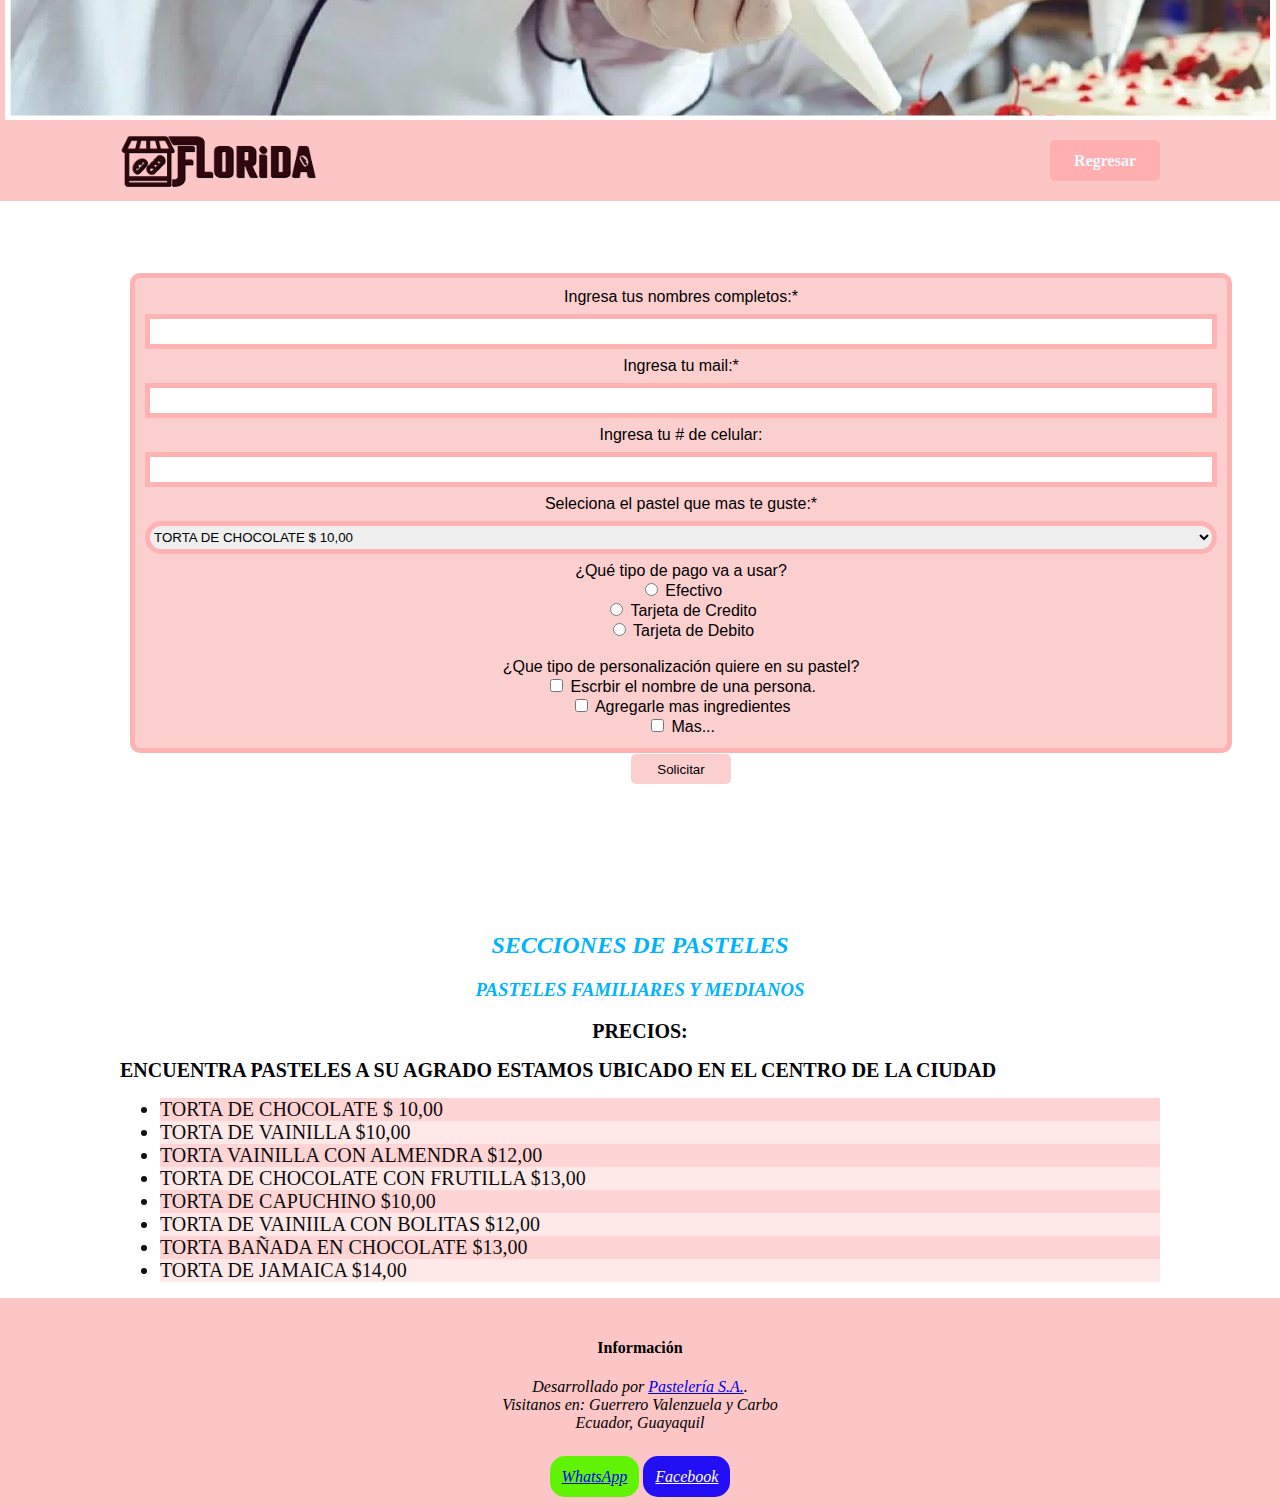
<file: pintagcarlosform.html>
<!DOCTYPE html>
<html lang="es">

<head>
    <meta charset="utf-8">
    <meta name="description" content="ejemplo de HTML5">
    <meta name="keywords" content="HTML5, CSS3, JavaScript">
    <!--hoja de estilo interna-->
    <style>
        #contenedor {
            width: 90%;
            margin: auto;
            background-color: rgb(255, 236, 236);
        }

        #contenedorPrincipal {
            width: 90%;
            margin: 10ch;
        }

        .elemento img {
            width: 100px;
            height: 100px;
        }

        .elemento {
            height: 450px;
            border: 5px solid #ffb2b2;
            border-radius: 10px;
            padding: 10px;
            min-width: 105px;
            margin-left: 5px;
            margin-top: 5px;
            background-color: rgb(252, 207, 207);

        }

        form {
            font-family: Arial, Helvetica, sans-serif;
        }

        input[type=text] {
            width: 100%;
            padding: 5px 20px;
            margin: 8px 0;
            box-sizing: border-box;
            border: 5px solid #ffb2b2;
        }

        select {
            width: 100%;
            margin: 8px 0;
            height: 33px;
            border: 5px solid #ffb2b2;
            border-radius: 20px;
        }

        input[type=submit] {
            padding: 5px 15px;
            background: #fccfcf;
            border: 0 none;
            cursor: pointer;
            -webkit-border-radius: 5px;
            border-radius: 5px;
            width: 100px;
            height: 30px;
        }

        .elemento:nth-child(1) {
            grid-column: 1/5;
        }

        #galeria {
            grid-template-rows: 280px 280px !important;
        }
    </style>
    <!--vinculando hoja de estilo externa-->
    <link rel="stylesheet" href="estilos/stylesC.css">
    <title>TORTAS MEDIANAS</title>
    <!--scripts-->
    <script>
        function validar() {
            var fname = document.getElementById("fname").value;
            var fmail = document.getElementById("fmail").value;
            var fdata = document.getElementById("fdata").value;
            if (!/^[a-zA-Z\ áéíóúÁÉÍÓÚñÑ\s]*$/.test(fname.trim())) {
                window.alert("Solo se aceptan letras.");
                return false;
            }
            if (!/\S+@\S+\.\S+/.test(fmail.trim())) {
                window.alert("Ingrese un correo electronico valido!");
                return false;
            }
            if (!/^[09][0-9]{1,9}$/.test(fdata)) {
                window.alert("Porfavor, ingrese un numero celular válido.");
                return false;
            }
            if (!document.getElementById("efectivo").checked && !document.getElementById("TarjetaCredito").checked && !document.getElementById("TarjetaDebito").checked) {
                window.alert("Porfavor, debe seleccionar al menos un metodo de pago.");
                return false;
            }
            if (!document.getElementById("p1").checked && !document.getElementById("p2").checked && !document.getElementById("p3").checked) {
                window.alert("Porfavor, debe seleccionar al menos una personalización.");
                return false;
            }
            window.alert("En unos minutos nos contactaremos con usted para concretar el pedido, gracias:)");
        }		
    </script>
</head>

<body style="margin: 0;">
    <header class="header">
        <div class="portada1I">
            <img src="imagenes/EncabezadoTortas.png" alt="Postres_Portada" width="1271" height="120" />
        </div>
        <div class="logo-nav-container">
            <a href="index.html" class="logo">
                <img src="imagenes/Logo_Pasteleria.png" alt="Logo_Pasteleria">
            </a>
            <nav class="MenuNav">
                <ul class="menu">
                    <li><a href="pintagcarlos.html">Regresar</a></li>
                </ul>
            </nav>
        </div>
    </header>
    <main>
        <div id="contenedorPrincipal">
            <div id="galeria">
                <div class="elemento">
                    <form>
                        <label for="fname">Ingresa tus nombres completos:*</label><br>
                        <input type="text" id="fname" name="fname"><br>
                        <label for="fmail">Ingresa tu mail:*</label><br>
                        <input type="text" id="fmail" name="fmail"><br>
                        <label for="fdata">Ingresa tu # de celular:</label><br>
                        <input type="text" id="fdata" name="fdata"><br>
                        <label>Seleciona el pastel que mas te guste:*</label><br>
                        <select name="transporte">
                            <option>TORTA DE CHOCOLATE $ 10,00</option>
                            <option>TORTA DE VAINILLA $10,00</option>
                            <option>TORTA VAINILLA CON ALMENDRA $12,00</option>
                        </select><br>
                        <label for="html">¿Qué tipo de pago va a usar?</label><br>
                        <input type="radio" id="efectivo" name="fav_language" value="HTML">
                        <label for="html">Efectivo</label><br>
                        <input type="radio" id="TarjetaCredito" name="fav_language" value="CSS">
                        <label for="css">Tarjeta de Credito</label><br>
                        <input type="radio" id="TarjetaDebito" name="fav_language" value="JavaScript">
                        <label for="javascript">Tarjeta de Debito</label><br>
                        <br>
                        <label for="html">¿Que tipo de personalización quiere en su pastel?</label><br>
                        <input type="checkbox" id="p1" name="vehicle1" value="Bike">
                        <label for="p1"> Escrbir el nombre de una persona.</label><br>
                        <input type="checkbox" id="p2" name="vehicle2" value="Car">
                        <label for="p2"> Agregarle mas ingredientes</label><br>
                        <input type="checkbox" id="p3" name="vehicle3" value="Boat">
                        <label for="p3"> Mas...</label><br>
                        <br>
                        <input type="submit" value="Solicitar" onclick="validar()">
                    </form>
                </div>
            </div>
        </div>


        <section class="secciones" style="text-align: center;">
            <h2>SECCIONES DE PASTELES </h2>
            <article>
                <h3 class="m">PASTELES FAMILIARES Y MEDIANOS</h3>
                <p class="precio">PRECIOS:</p>
            </article>

        </section>
    </main>
    <aside style="margin-left: 120px; margin-right: 120px;">
        <div>
            <p id="c">ENCUENTRA PASTELES A SU AGRADO ESTAMOS UBICADO EN EL CENTRO DE LA CIUDAD</p>
        </div>

        <ul>
            <!--hoja de estilo en linea-->
            <li style="color:rgb(13, 13, 14); font-size:15pt; background-color: rgb(255, 212, 212);">TORTA DE CHOCOLATE $ 10,00</li>
            <li style="color:rgb(13, 13, 14); font-size:15pt; background-color: rgb(255, 232, 232);">TORTA DE VAINILLA $10,00</li>
            <li style="color:rgb(13, 13, 14); font-size:15pt; background-color: rgb(255, 212, 212);">TORTA VAINILLA CON ALMENDRA $12,00</li>
            <li style="color:rgb(13, 13, 14); font-size:15pt; background-color: rgb(255, 232, 232);">TORTA DE CHOCOLATE CON FRUTILLA $13,00</li>
            <li style="color:rgb(13, 13, 14); font-size:15pt; background-color: rgb(255, 212, 212);">TORTA DE CAPUCHINO $10,00</li>
            <li style="color:rgb(13, 13, 14); font-size:15pt; background-color: rgb(255, 232, 232);">TORTA DE VAINIILA CON BOLITAS $12,00</li>
            <li style="color:rgb(13, 13, 14); font-size:15pt; background-color: rgb(255, 212, 212);">TORTA BAÑADA EN CHOCOLATE $13,00</li>
            <li style="color:rgb(13, 13, 14); font-size:15pt; background-color: rgb(255, 232, 232);">TORTA DE JAMAICA $14,00</li>
        </ul>


    </aside>

    <footer>
        <section style="padding: 20px; background-color: rgb(252, 198, 198)">
            <div class="info" style="text-align: center;">
                <h4>Información</h4>
                <address>
                    Desarrollado por <a href="mailto:pasteleria@example.com">Pastelería S.A.</a>.<br>
                    Visitanos en: Guerrero Valenzuela y Carbo<br>
                    Ecuador, Guayaquil<br><br><br>
                </address>
            </div>
            <address style="text-align: center;">
                <a style="background-color: #60f404; padding: 12px; border-radius: 15px"
                    href="https://www.facebook.com/artefactaecuador">WhatsApp</a>
                <a style="background-color: #220ff6; padding: 12px; border-radius: 15px; color: rgb(255, 255, 255);"
                    href="https://www.instagram.com/artefacta_ec/?hl=es">Facebook</a>
            </address>
        </section>
    </footer>
</body>

</html>
</file>
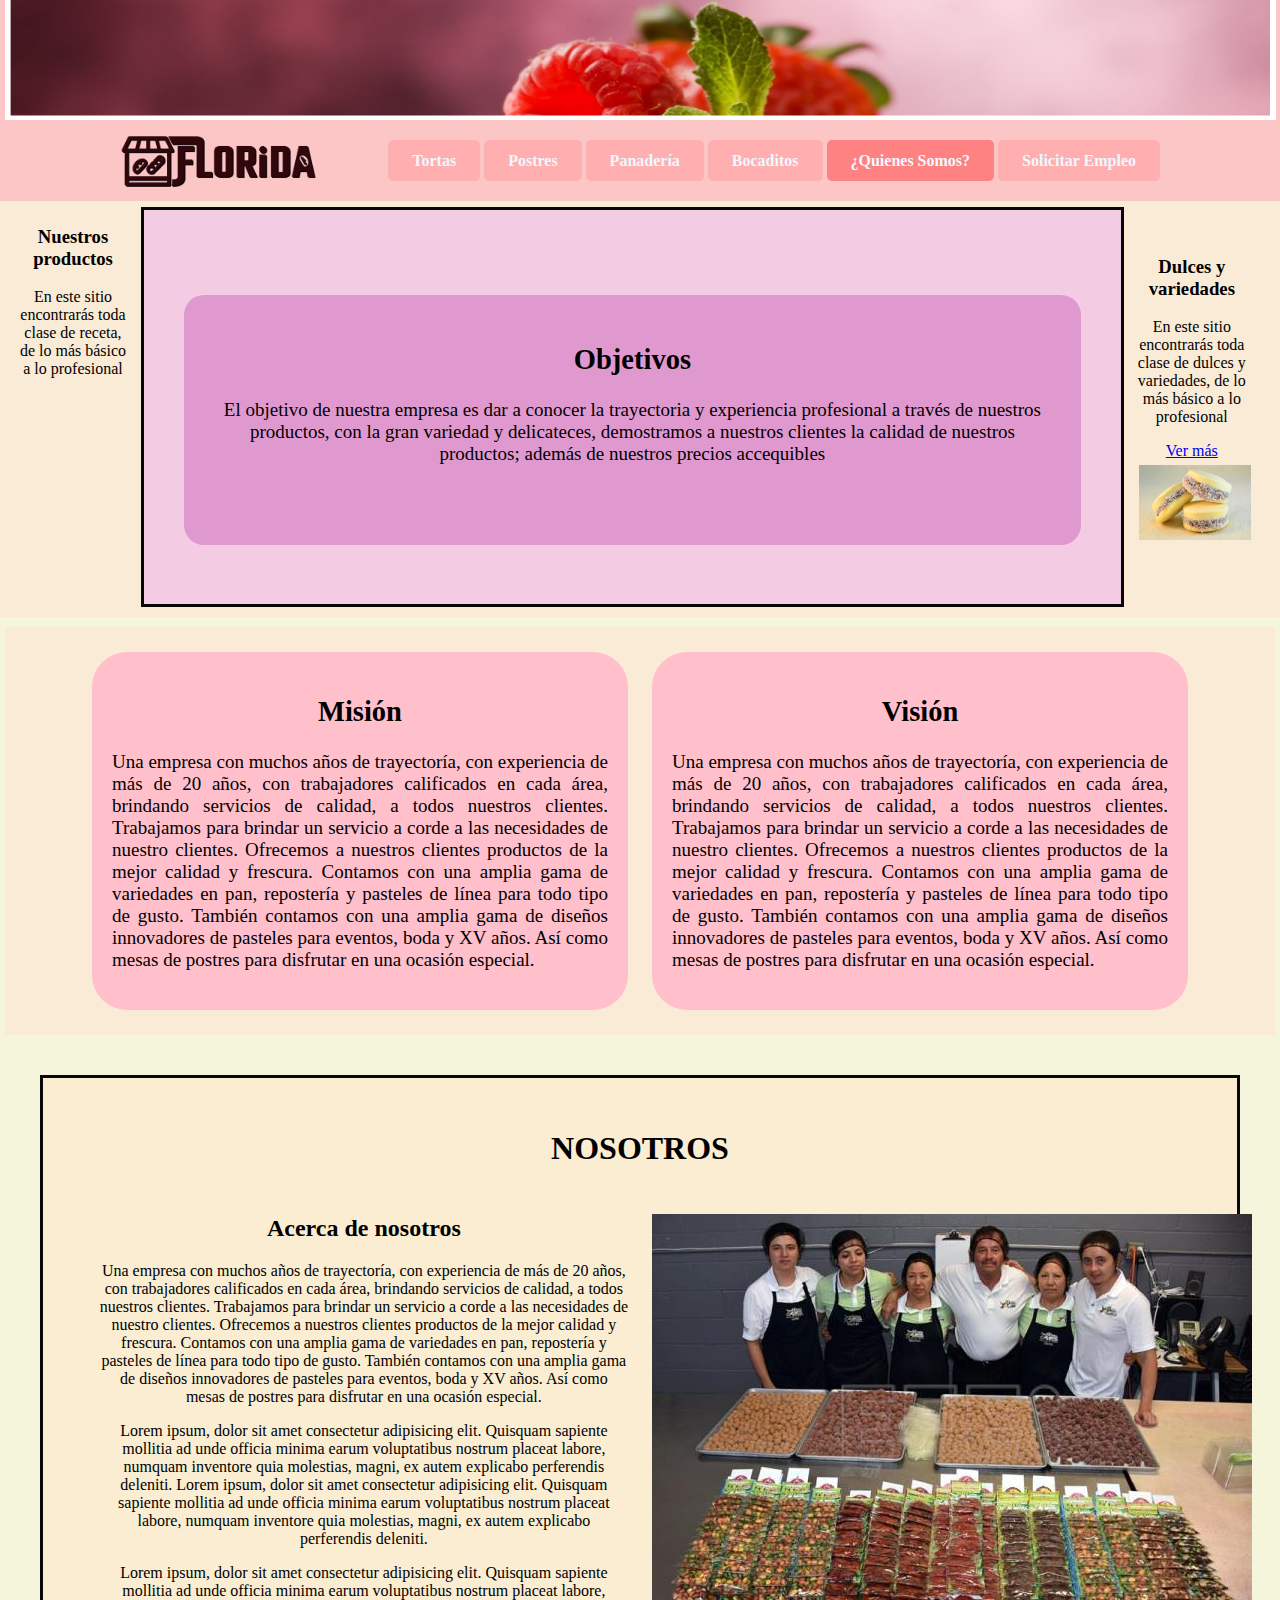
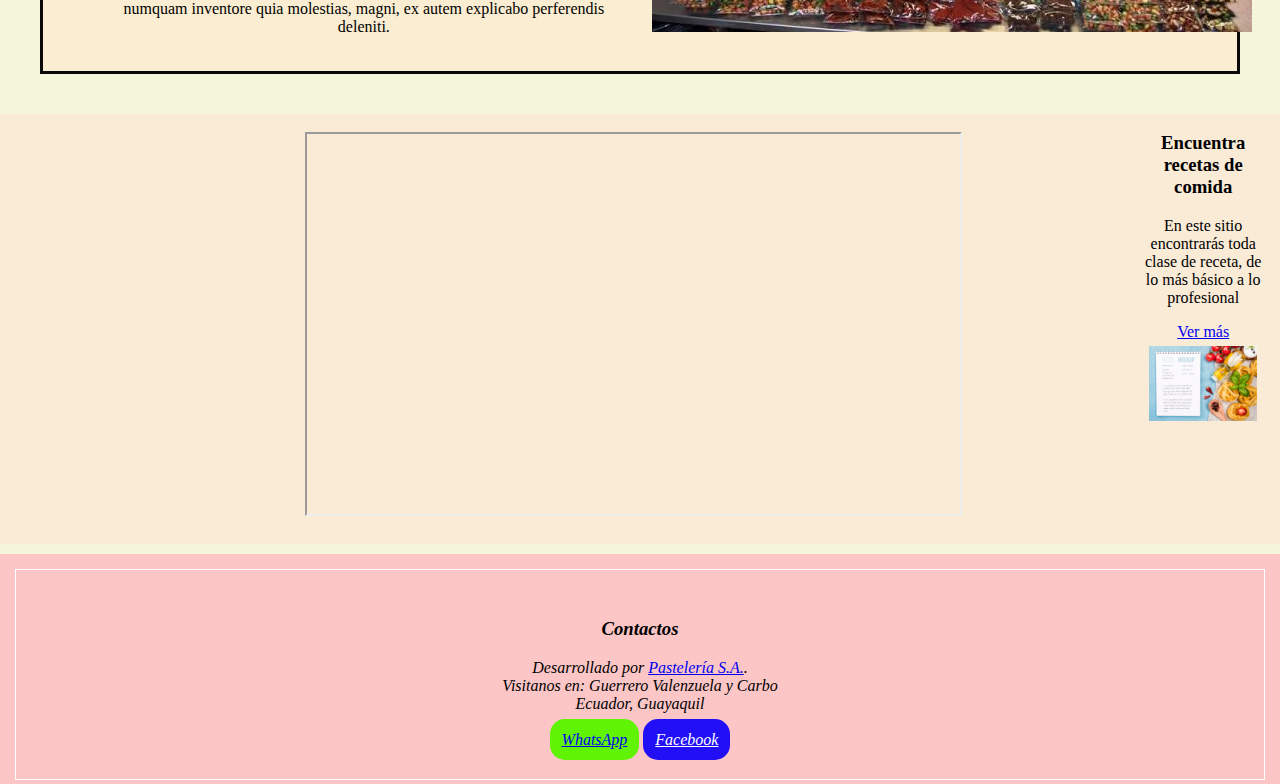
<file: quienes_somos.html>
<!DOCTYPE html>
<html lang="es">

<head>
    <meta charset="UTF-8">
    <meta http-equiv="X-UA-Compatible" content="IE=edge">
    <meta name="viewport" content="width=device-width, initial-scale=1.0">
    <title>¿Quiénes somos?</title>

    <link rel="stylesheet" href="estilos/styles.css">

    <style>
        body {
            background-color: beige;
        }

        #contenedorCabecera {
            /* border: 1px solid red; */
            height: 200px;
            background: url(imagenes/2.jpg);
            padding: 100px;
            display: flex;
            align-items: center;
        }

        #contenedorQuienesSomos {
            /* border: 1px solid red; */
            text-align: center;
            margin: 5px;
            padding: 15px;
            background-color: antiquewhite;
        }

        #contenedorMision,
        #contenedorVision {
            padding: 20px;
            text-align: justify;
            font-size: 19px;
            margin: 10px;
            display: inline-block;
            width: 40%;
            height: 30%;
            background-color: pink;
            border-radius: 35px;
        }

        #ContenedorObjetivos {
            text-align: center;
            font-size: 19px;
            margin: 30px;
            /* border: 1px solid red; */
        }

        #objetivos {
            /* border: 1px solid red; */
            margin: 10px;
            border-radius: 20px;
            background-color: rgb(237, 215, 241);
            padding: 25px;
        }

        #grid {
            /* border: 1px solid red; */
            background-color: antiquewhite;
            display: grid;
            grid-template-columns: 10% 79% 10%;
            grid-template-rows: 400px;
            margin-top: 5px;
            margin-bottom: 10px;
            height: 430px;
        }

        #grid1 {
            height: 400px;
            background-color: antiquewhite;
            display: grid;
            grid-template-columns: 10% 78% 10%;
            grid-template-rows: 400px;
            grid-gap: 5px;
            margin-top: 5px;
            margin-bottom: 10px;
            padding: 10px;
        }

        .grids:nth-child(1) {
            text-align: center;
            padding-top: 15px;
            padding-right: 10px;
            margin-left: 10px;
            margin-right: 10px;
        }

        /* .grids1:nth-child(1) {
            text-align: center;
            padding-top: 15px;
            margin: 0 auto;
            border: 1px solid red;
        } */
        .grids1:nth-child(2) {
            text-align: center;
            padding-top: 15px;
            margin: 0 auto;
            border: 3px solid rgb(7, 7, 7);
            background-color: rgba(232, 154, 251, 0.387);
        }

        .grids,
        .grids1 {
            /* border: 1px solid red; */
            text-align: center;
        }

        .aside img {
            width: 75;
            height: 75px;
            margin: 5px;
        }

        .elemento1 div {
            display: inline-block;
            width: 45%;
            padding: 10px;
            margin-top: 50px;
            height: 20%;
        }

        #contenedorPrincipal {
            padding: 10px;
            text-align: center;
            padding-bottom: 25px;
            background-color: rgba(254, 233, 205, 0.631);
        }

        div.elemento {
            height: 20px
        }
    </style>
</head>

<body style="margin: 0;">
    <header class="header">
        <div class="portada1I">
            <img src="imagenes/EncabezadolIndex.png" alt="Postres_Portada" width="1271" height="120" />
        </div>
        <div class="logo-nav-container">
            <a href="index.html" class="logo">
                <img src="imagenes/Logo_Pasteleria.png" alt="Logo_Pasteleria">
            </a>
            <nav class="MenuNav">
                <ul class="menu">
                    <li><a href="pintagcarlos.html">Tortas</a></li>
                    <li><a href="SalazarMoises.html">Postres</a></li>
                    <li><a href="holguinjosue.html">Panadería</a></li>
                    <li><a href="SalazarJimmy.html">Bocaditos</a></li>
                    <li><a href="quienes_somos.html" style="background-color: rgb(255, 130, 130);">¿Quienes Somos?</a></li>
                    <li><a href="enviar_solicitud.html">Solicitar Empleo</a></li>
                </ul>

            </nav>
        </div>
    </header>

    <main>
        <section>
            <div id="grid1">
                <div class="grids1">
                    <div class="aside" style="margin: 5px;">
                        <h3>Nuestros productos</h3>
                        <p>En este sitio encontrarás toda clase de receta, de lo más básico a lo profesional</p>
                    </div>
                </div>

                <div class="grids1">
                    <div id="ContenedorObjetivos" class="ContenedorObjetivos">
                        <div id="objetivos"
                            style="height:200px; align-items:center;margin-top: 70px; background-color:  rgba(216, 130, 197, 0.685); margin: 2px solid red;">
                            <h2>Objetivos</h2>
                            <p>El objetivo de nuestra empresa es dar a conocer la trayectoria y experiencia profesional
                                a través de
                                nuestros productos, con la gran variedad y delicateces, demostramos a nuestros clientes
                                la calidad
                                de
                                nuestros productos; además de nuestros precios accequibles</p>
                        </div>
                    </div>
                </div>

                <div class="grids1">
                    <aside>
                        <div class="aside" style="padding-top: 25px; margin: 5px;">
                            <h3>Dulces y variedades</h3>
                            <p>En este sitio encontrarás toda clase de dulces y variedades, de lo más básico a lo
                                profesional</p>
                            <a id="asideA" onclick="abrirVinculo()" href="https://www.recetasgratis.net/">Ver más</a>
                            <img src="imagenes/alfajorcitos.jpg" alt="Receta">
                        </div>
                    </aside>
                </div>
            </div>
        </section>

        <div id="contenedorQuienesSomos" class="contenedorQuienesSomos">
            <div id="contenedorMision">
                <h2 style="text-align: center;">Misión</h2>
                <p>Una empresa con muchos años de trayectoría, con experiencia de más de 20
                    años, con trabajadores calificados en cada área, brindando servicios de calidad, a todos nuestros
                    clientes. Trabajamos para brindar un servicio a corde a las necesidades de nuestro clientes.
                    Ofrecemos a nuestros clientes productos de la mejor calidad y frescura. Contamos con una amplia gama
                    de variedades en pan, repostería y pasteles de línea para todo tipo de gusto. También contamos con
                    una amplia gama de diseños innovadores de pasteles para eventos, boda y XV años. Así como mesas de
                    postres para disfrutar en una ocasión especial.</p>
            </div>

            <div id="contenedorVision">
                <div>
                    <h2 style="text-align: center;">Visión</h2>
                    <p>Una empresa con muchos años de trayectoría, con experiencia de más de 20
                        años, con trabajadores calificados en cada área, brindando servicios de calidad, a todos
                        nuestros
                        clientes. Trabajamos para brindar un servicio a corde a las necesidades de nuestro clientes.
                        Ofrecemos a nuestros clientes productos de la mejor calidad y frescura. Contamos con una amplia
                        gama
                        de variedades en pan, repostería y pasteles de línea para todo tipo de gusto. También contamos
                        con
                        una amplia gama de diseños innovadores de pasteles para eventos, boda y XV años. Así como mesas
                        de
                        postres para disfrutar en una ocasión especial.</p>
                </div>
            </div>
        </div>
        <div id="contenedorPrincipal" style="border: 3px solid rgb(9, 9, 9); margin: 40px;">
            <div class="elemento">
                <h2 style="font-size: 24pt; padding:15px">NOSOTROS</h2>
            </div>

            <div class="elemento1">
                <div class="elemento">
                    <h2>Acerca de nosotros</h2>
                    <p>Una empresa con muchos años de trayectoría, con experiencia de más de 20
                        años, con trabajadores calificados en cada área, brindando servicios de calidad, a todos
                        nuestros
                        clientes. Trabajamos para brindar un servicio a corde a las necesidades de nuestro clientes.
                        Ofrecemos a nuestros clientes productos de la mejor calidad y frescura. Contamos con una amplia
                        gama
                        de variedades en pan, repostería y pasteles de línea para todo tipo de gusto. También contamos
                        con
                        una amplia gama de diseños innovadores de pasteles para eventos, boda y XV años. Así como mesas
                        de
                        postres para disfrutar en una ocasión especial.</p>
                    <p>Lorem ipsum, dolor sit amet consectetur adipisicing elit. Quisquam sapiente mollitia ad unde
                        officia minima earum voluptatibus nostrum placeat labore, numquam inventore quia molestias,
                        magni, ex autem explicabo perferendis deleniti. Lorem ipsum, dolor sit amet consectetur
                        adipisicing elit. Quisquam sapiente mollitia ad unde
                        officia minima earum voluptatibus nostrum placeat labore, numquam inventore quia molestias,
                        magni, ex autem explicabo perferendis deleniti.</p>
                    <p>Lorem ipsum, dolor sit amet consectetur adipisicing elit. Quisquam sapiente mollitia ad unde
                        officia minima earum voluptatibus nostrum placeat labore, numquam inventore quia molestias,
                        magni, ex autem explicabo perferendis deleniti.</p>
                </div>
                <div id="elemento">
                    <img src="imagenes/quienessomos.jpg" alt="">
                </div>
            </div>
        </div>
    </main>

    <section>
        <div id="grid">
            <div class="grids">
                <div class="aside">
                    <!-- <h3>Nuestros productos</h3>
                    <p>En este sitio encontrarás toda clase de receta, de lo más básico a lo profesional</p> -->
                </div>
            </div>

            <div class="grids">
                <h3></h3>
                <iframe class="linea" width="653" height="380" src="https://www.youtube.com/embed/xp8_MI6GRsU"
                    title="Brigadeiros de Chocolate muy Fácil con 3 Ingredientes y SIN horno"
                    allow="accelerometer; autoplay; clipboard-write; encrypted-media; gyroscope; picture-in-picture"
                    allowfullscreen></iframe>
            </div>

            <div class="grids">
                <aside>
                    <div class="aside">
                        <h3>Encuentra recetas de comida</h3>
                        <p>En este sitio encontrarás toda clase de receta, de lo más básico a lo profesional</p>
                        <a id="asideB" onclick="abrirVinculo2()" href="https://www.recetasgratis.net/">Ver más</a>
                        <img src="imagenes/receta1.webp" alt="Receta">
                    </div>
                </aside>
            </div>
        </div>
    </section>

    <footer id="piePagina" style="text-align: center; color: black;">
        <div class="piePagina">
            <div class="info">
                <h3>Contactos</h3>

                <address style="text-align: center;">
                    Desarrollado por <a href="mailto:pasteleria@example.com">Pastelería S.A.</a>.<br>
                    Visitanos en: Guerrero Valenzuela y Carbo<br>
                    Ecuador, Guayaquil<br><br>
                </address>
            </div>

            <div class="info">
                <nav>
                    <a style="background-color: #60f404; padding: 12px; border-radius: 15px"
                    href="https://www.facebook.com/artefactaecuador">WhatsApp</a>
                    <a style="background-color: #220ff6; padding: 12px; border-radius: 15px; color: rgb(255, 255, 255);"
                    href="https://www.instagram.com/artefacta_ec/?hl=es">Facebook</a>
                </nav>
            </div>
        </div>
    </footer>

    <script type="text/javascript">
        function abrirVinculo() {
            const link = document.getElementById("asideA");
            link.target = "_blank";

            // for(i=0; i<links.length; i++){
            //     if(links[i]===nodoA){
            //         flag = true;

            //     }else{
            //         flag = false;
            //     }
            // }
        }
        function abrirVinculo2() {
            const link = document.getElementById("asideB");
            link.target = "_blank";
        }

    </script>
</body>

</html>
</file>
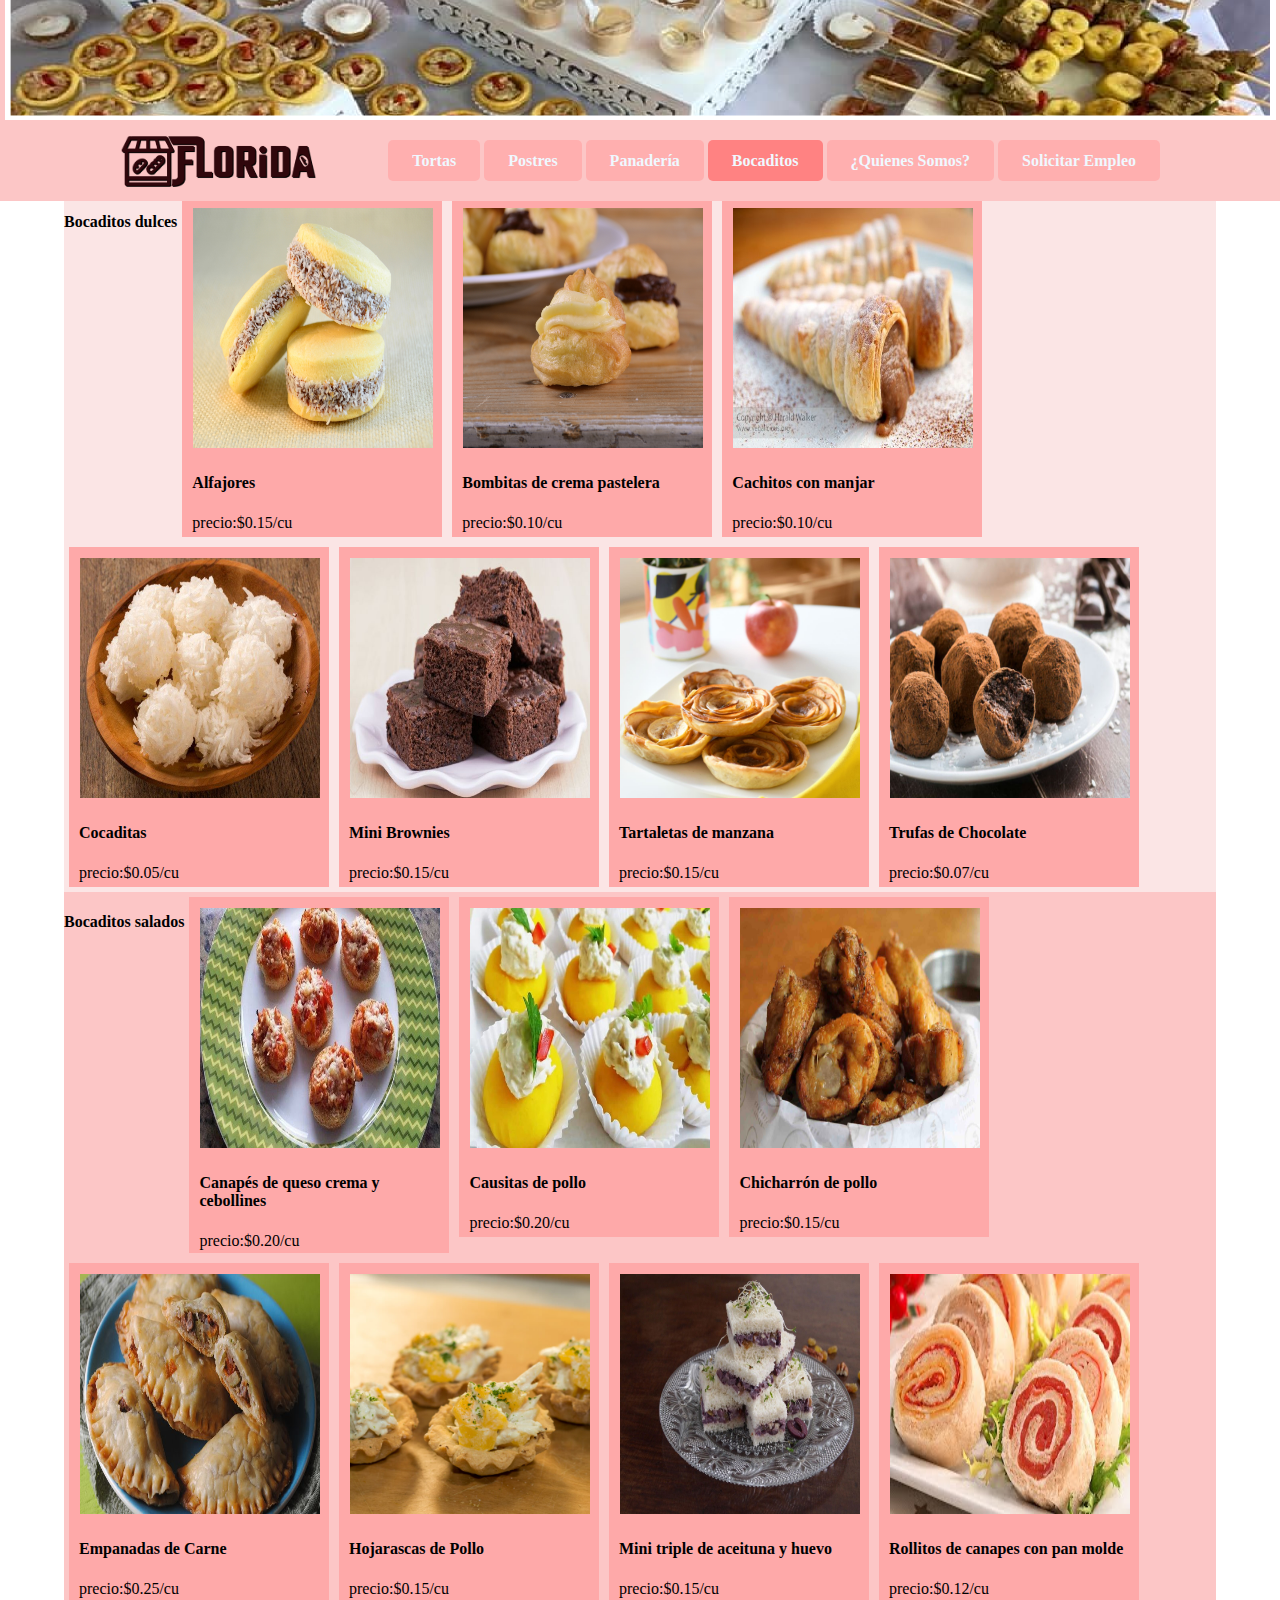
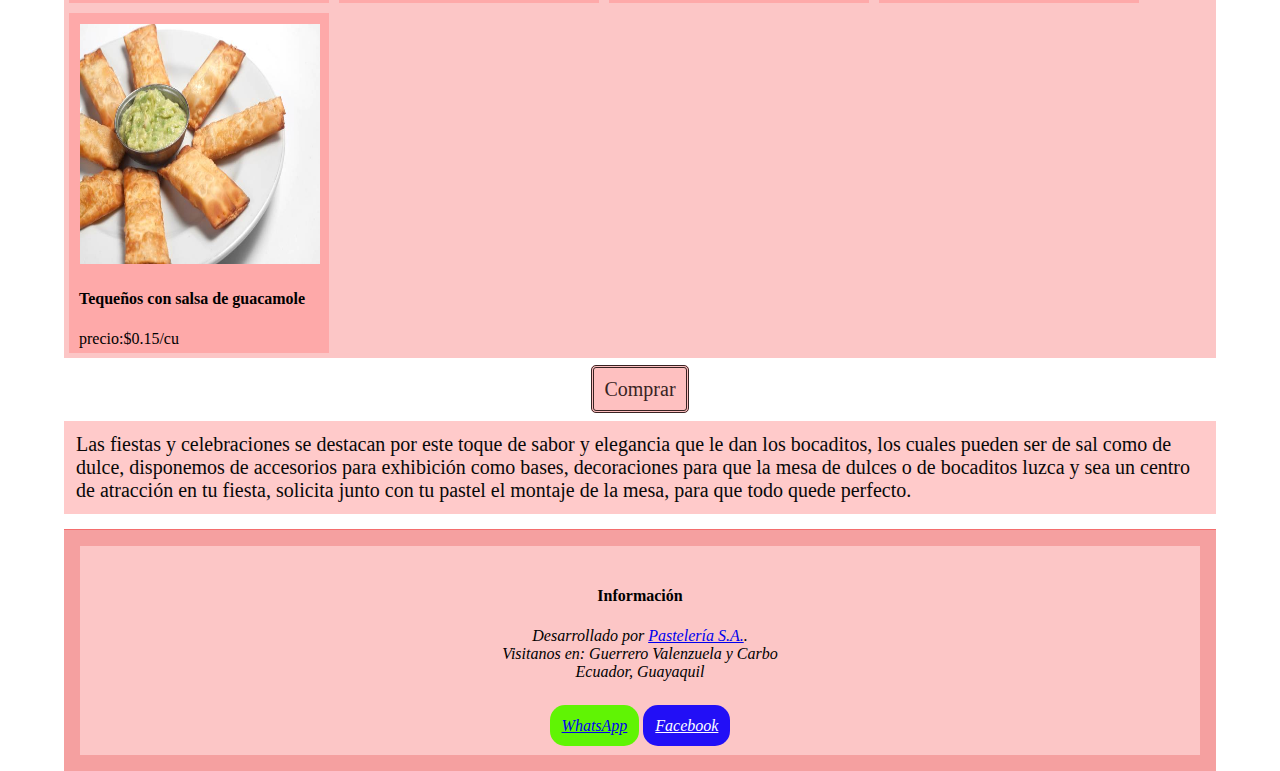
<file: SalazarJimmy.html>
<!DOCTYPE html>
<html lang="es">
<head>
    <meta charset="UTF-8">
    <meta http-equiv="X-UA-Compatible" content="IE=edge">
    <meta name="viewport" content="width=device-width, initial-scale=1.0">
    <title>Bocaditos</title>
    <link rel="stylesheet" href="estilos/style.css">
    <style>
        .links{
    background-color: rgb(255, 190, 190);
    margin-left: 20px;
    margin-right: 20px; 
        }
        .dulces{
    display: flex;
    background-color: rgb(251, 229, 229);
    flex-wrap: wrap;
        }
        .salados{
    display: flex;
    background-color: rgb(252, 198, 198);
    flex-wrap: wrap;
        }
        .bocaditos{
    width: 15rem;
    height: 20rem;
    padding: 10px;
    background-color:rgb(254, 169, 169);
    margin: 5px;
        }
        .bocalar{
    width: 15rem;
    height: 21rem;
    padding: 10px;
    background-color:rgb(254, 169, 169);
    margin: 5px;
        }
        .img{
    padding: 1px;
    width: 15rem;
    height: 15rem;
        }
        .clearFloat{
    clear: both;
    margin: 0%;
        }
        
    </style>
</head>

<body style="margin: 0;">
    <header class="header">
        <div class="portada1I">
            <img src="imagenes/EncabezadoBocaditos.png" alt="Postres_Portada" width="1271" height="120"/>
        </div>
        <div class="logo-nav-container">
            <a href="index.html" class="logo">
                <img src="imagenes/Logo_Pasteleria.png" alt="Logo_Pasteleria">
            </a>
            <nav class="MenuNav">
                <ul class="menu">
                    <li><a href="pintagcarlos.html">Tortas</a></li>
                    <li><a href="SalazarMoises.html">Postres</a></li>
                    <li><a href="holguinjosue.html">Panadería</a></li>
                    <li><a href="SalazarJimmy.html" style="background-color: rgb(255, 130, 130);">Bocaditos</a></li>
                    <li><a href="quienes_somos.html">¿Quienes Somos?</a></li>
                    <li><a href="enviar_solicitud.html">Solicitar Empleo</a></li>
                </ul>
            </nav>
        </div>
    </header>

    <div id="contenedor">
        <main>
            <section>
                <div class="dulces">
                    <h4>Bocaditos dulces </h4>
                    <div class="bocaditos">
                        <img class="img" src="imagenes/alfajorcitos.jpg" alt="Alfajores"id="ima" onmouseover="CambiarProd(this)" onmouseout="QuitarProd(this)"/>
                        <h4>Alfajores</h4>
                        <p>precio:$0.15/cu</p>
                    </div>
                    <div class="bocaditos">
                        <img class="img" src="imagenes/bombitos.jpg" alt="Bombitas de crema pastelera"/>
                        <h4>Bombitas de crema pastelera</h4>
                        <p>precio:$0.10/cu</p>
                    </div>
                    <div class="bocaditos">
                        <img class="img" src="imagenes/cachitos.jpg" alt="Cachitos con manjar"/>
                        <h4>Cachitos con manjar</h4>
                        <p>precio:$0.10/cu</p>
                    </div>
                    <div class="bocaditos">
                        <img class="img" src="imagenes/cocaditas.jpg" alt="Cocaditas"/>
                        <h4>Cocaditas</h4>
                        <p>precio:$0.05/cu</p>
                    </div>
                    <div class="bocaditos">
                        <img class="img" src="imagenes/minibrownie.jpg" alt="Mini Brownies"/>
                        <h4>Mini Brownies</h4>
                        <p>precio:$0.15/cu</p>
                    </div>
                    <div class="bocaditos">
                        <img class="img" src="imagenes/tartaletas.jpg" alt="Tartaletas de manzana"/>
                        <h4>Tartaletas de manzana</h4>
                        <p>precio:$0.15/cu</p>
                    </div>
                    <div class="bocaditos">
                        <img class="img" src="imagenes/trufas.jpg" alt="Trufas de Chocolate"/>
                        <h4>Trufas de Chocolate</h4>
                        <p>precio:$0.07/cu</p>
                    </div>
                </div>
                <div class="salados">
                    <h4>Bocaditos salados</h4>
                    <div class="bocalar">
                        <img class="img" src="imagenes/canapes.jpg" alt="Canapés de queso crema y cebollines"/>
                        <h4>Canapés de queso crema y cebollines</h4>
                        <p>precio:$0.20/cu</p>
                    </div>
                    <div class="bocaditos">
                        <img class="img" src="imagenes/causitaspollo.jpg" alt="Causitas de pollo"/>
                        <h4>Causitas de pollo</h4>
                        <p>precio:$0.20/cu</p>
                    </div>
                    <div class="bocaditos">
                        <img class="img" src="imagenes/chicarron.jpg" alt="Chicharrón de pollo"/>
                        <h4>Chicharrón de pollo</h4>
                        <p>precio:$0.15/cu</p>
                    </div>
                    <div class="bocaditos">
                        <img class="img" src="imagenes/empanadascarne.jpg" alt="Empanadas de Carne"/>
                        <h4>Empanadas de Carne</h4>
                        <p>precio:$0.25/cu</p>
                    </div>
                    <div class="bocaditos">
                        <img class="img" src="imagenes/hojarascapollo.jpg" alt="Hojarascas de Pollo"/>
                        <h4>Hojarascas de Pollo</h4>
                        <p>precio:$0.15/cu</p>
                    </div>
                    <div class="bocaditos">
                        <img class="img" src="imagenes/minitriple.jpg" alt="Mini triple de aceituna y huevo"/>
                        <h4>Mini triple de aceituna y huevo</h4>
                        <p>precio:$0.15/cu</p>
                    </div>
                    <div class="bocaditos">
                        <img class="img" src="imagenes/rollitoscanapes.jpg" alt="Rollitos de canapes con pan molde"/>
                        <h4>Rollitos de canapes con pan molde</h4>
                        <p>precio:$0.12/cu</p>
                    </div>
                    <div class="bocaditos">
                        <img class="img" src="imagenes/tequeños.jpg" alt="Tequeños con salsa de guacamole"/>
                        <h4>Tequeños con salsa de guacamole</h4>
                        <p>precio:$0.15/cu</p>
                    </div>
                </div>
                <div style="font-size: 20px; margin-top: 20px; margin-bottom: 20px; text-align: center;">
                    <a href="SalazarJimmyform.html" style="padding: 10px; background-color: rgb(254, 192, 192); 
                    border-radius: 5px; text-decoration: none; color: rgb(56, 35, 35); border-style: double;">Comprar</a>
                </div>
            </section>
        </main>

        <script type="text/javascript">
            const cod = (element) => document.querySelector(element);
                var img = document.getElementById('ima');
                function CambiarProd(opc){
                
                switch(opc.id){
                    case "ima": img.src="imagenes/Alfajores.jpg"; break;
                }}
                function QuitarProd(){
                img.src = "imagenes/alfajorcitos.jpg";
                }
        </script>
        
        <aside>
            <p style="color: rgb(8, 8, 8); font-size:15pt; font-family: 'Times New Roman', Times, serif; background-color: rgb(255, 202, 202); padding: 12px; margin: auto; float:right;">Las fiestas y celebraciones se destacan por este toque de sabor y elegancia que le dan los bocaditos, los cuales pueden ser de sal como de dulce, disponemos de accesorios para exhibición como bases, decoraciones para que la mesa de dulces o de bocaditos luzca y sea un centro de atracción en tu fiesta, solicita junto con tu pastel el montaje de la mesa, para que todo quede perfecto.</p>
        </aside>

        <div class="clearFloat"></div>
        <footer>
            <section style="padding: 20px; background-color: rgb(252, 198, 198)">
                <div class="info" style="text-align: center;">
                    <h4>Información</h4>
                    <address>
                        Desarrollado por <a href="mailto:pasteleria@example.com">Pastelería S.A.</a>.<br>
                        Visitanos en: Guerrero Valenzuela y Carbo<br>
                        Ecuador, Guayaquil<br><br><br>
                    </address>
                </div>
                <address style="text-align: center;">
                    <a style="background-color: #60f404; padding: 12px; border-radius: 15px"
                        href="https://www.facebook.com/artefactaecuador">WhatsApp</a>
                    <a style="background-color: #220ff6; padding: 12px; border-radius: 15px; color: rgb(255, 255, 255);"
                        href="https://www.instagram.com/artefacta_ec/?hl=es">Facebook</a>
                </address>
            </section>
        </footer>
    </div>
</body>
</html>
</file>
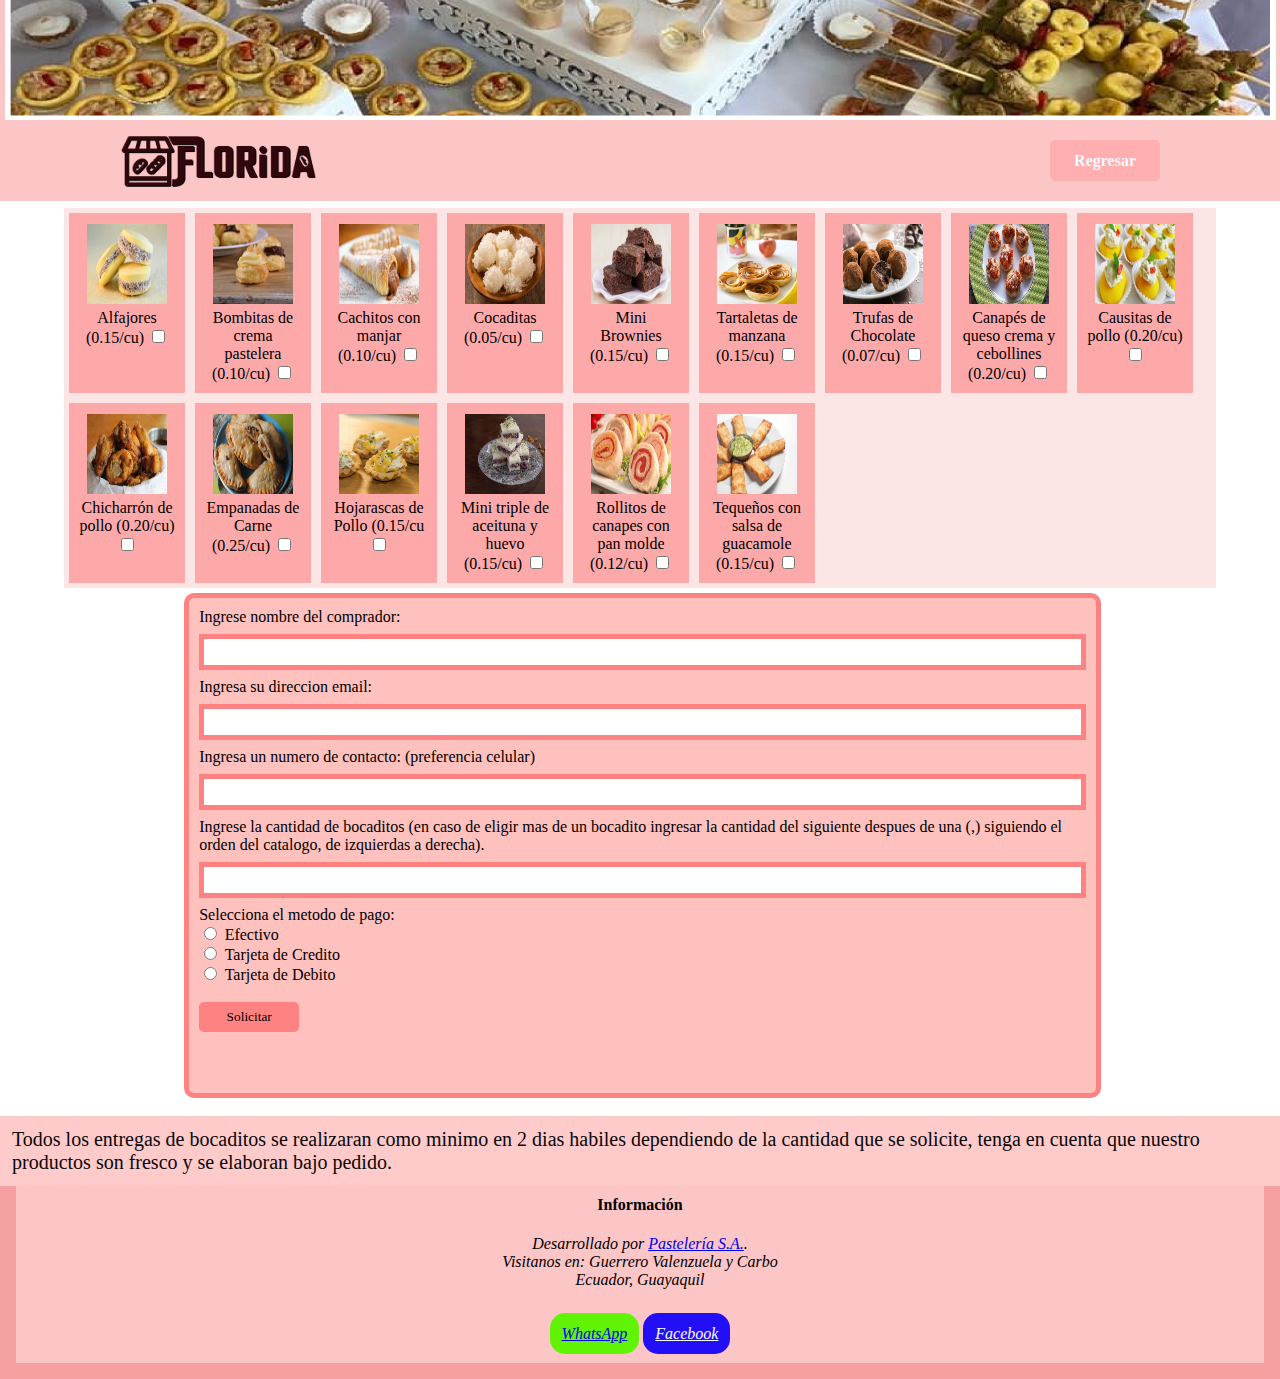
<file: SalazarJimmyform.html>
<!DOCTYPE html>
<html lang="es">

<head>
    <meta charset="UTF-8">
    <meta http-equiv="X-UA-Compatible" content="IE=edge">
    <meta name="viewport" content="width=device-width, initial-scale=1.0">
    <title>Bocaditos</title>
    <link rel="stylesheet" href="estilos/style.css">
    <style>
        #formulario {
            width: 80%;
            margin: auto;
        }

        .elemento img {
            width: 100px;
            height: 100px;
        }

        .elemento {
            height: 475px;
            border: 5px solid rgb(255, 130, 130);
            border-radius: 10px;
            padding: 10px;
            min-width: 105px;
            margin-left: 5px;
            margin-top: 5px;
            background-color: rgb(255, 193, 189);

        }

        .dulces {
            display: flex;
            background-color: rgb(251, 229, 229);
            flex-wrap: wrap;
        }

        .img {
            padding: 1px;
            width: 5rem;
            height: 5rem;
        }

        .bocaditos {
            width: 6rem;
            height: 10rem;
            padding: 10px;
            background-color: rgb(254, 169, 169);
            margin: 5px;
        }

        form {
            font-family: Arial, Helvetica, sans-serif;
        }

        input[type=text] {
            width: 100%;
            padding: 5px 20px;
            margin: 8px 0;
            box-sizing: border-box;
            border: 5px solid rgb(255, 130, 130);
        }

        select {
            width: 100%;
            margin: 8px 0;
            height: 33px;
            border: 5px solid rgb(255, 130, 130);
            border-radius: 20px;
        }

        input[type=submit] {
            padding: 5px 15px;
            background: rgb(255, 130, 130);
            border: 0 none;
            cursor: pointer;
            -webkit-border-radius: 5px;
            border-radius: 5px;
            width: 100px;
            height: 30px;
        }

        .elemento:nth-child(1) {
            grid-column: 1/5;
        }

        #galeria {
            grid-template-rows: 280px 280px !important;
        }
    </style>
    <script>
        function validar() {
            var nombre = document.getElementById("nombre").value;
            var email = document.getElementById("email").value;
            var num = document.getElementById("num").value;
            if (!document.getElementById("b1").checked && !document.getElementById("b2").checked && !document.getElementById("b3").checked && !document.getElementById("b4").checked && !document.getElementById("b5").checked && !document.getElementById("b6").checked && !document.getElementById("b7").checked && !document.getElementById("b8").checked && !document.getElementById("b9").checked && !document.getElementById("b10").checked && !document.getElementById("b11").checked && !document.getElementById("b12").checked && !document.getElementById("b13").checked && !document.getElementById("b14").checked && !document.getElementById("b15").checked) {
                window.alert("Porfavor, seleccione al menos un bocadito.");
                return false;
            }
            if (!/^[a-zA-Z\ áéíóúÁÉÍÓÚñÑ\s]*$/.test(nombre.trim())) {
                window.alert("Porfavor, ingresar unicamente letras");
                return false;
            }
            if (!/\S+@\S+\.\S+/.test(email.trim())) {
                window.alert("Ingrese una direccion email valida");
                return false;
            }
            if (!/^[09][0-9]{1,9}$/.test(num)) {
                window.alert("Ingrese un numero de celular valido");
                return false;
            }
            if (!document.getElementById("efectivo").checked && !document.getElementById("TarjetaCredito").checked && !document.getElementById("TarjetaDebito").checked) {
                window.alert("Seleccione un metodo de pago.");
                return false;
            }
            window.alert("Gracias por su compra");
        }		
    </script>
</head>

<body style="margin: 0;">

    <header class="header">
        <div class="portada1I">
            <img src="imagenes/EncabezadoBocaditos.png" alt="Postres_Portada" width="1271" height="120" />
        </div>
        <div class="logo-nav-container">
            <a href="index.html" class="logo">
                <img src="imagenes/Logo_Pasteleria.png" alt="Logo_Pasteleria">
            </a>
            <nav class="MenuNav">
                <ul class="menu">
                    <li><a href="SalazarJimmy.html">Regresar</a></li>
                </ul>
            </nav>
        </div>
    </header>

    <div id="contenedor" style="padding-top: 1rem">
        <main>
            <div class="dulces" style="text-align: center;">
                <div class="bocaditos">
                    <img class="img" src="imagenes/alfajorcitos.jpg" alt="Alfajores" />
                    <label for="b1">Alfajores (0.15/cu)</label>
                    <input type="checkbox" id="b1" name="cboca1" value="sweet1">
                </div>
                <div class="bocaditos">
                    <img class="img" src="imagenes/bombitos.jpg" alt="Bombitas de crema pastelera" />
                    <label for="b2">Bombitas de crema pastelera (0.10/cu)</label>
                    <input type="checkbox" id="b2" name="cboca2" value="sweet2">
                </div>
                <div class="bocaditos">
                    <img class="img" src="imagenes/cachitos.jpg" alt="Cachitos con manjar" />
                    <label for="b3">Cachitos con manjar (0.10/cu)</label>
                    <input type="checkbox" id="b3" name="cboca3" value="sweet3">
                </div>
                <div class="bocaditos">
                    <img class="img" src="imagenes/cocaditas.jpg" alt="Cocaditas" />
                    <label for="b4">Cocaditas (0.05/cu)</label>
                    <input type="checkbox" id="b4" name="cboca4" value="sweet4">
                </div>
                <div class="bocaditos">
                    <img class="img" src="imagenes/minibrownie.jpg" alt="Mini Brownies" />
                    <label for="b5">Mini Brownies (0.15/cu)</label>
                    <input type="checkbox" id="b5" name="cboca5" value="sweet5">
                </div>
                <div class="bocaditos">
                    <img class="img" src="imagenes/tartaletas.jpg" alt="Tartaletas de manzana" />
                    <label for="b6">Tartaletas de manzana (0.15/cu)</label>
                    <input type="checkbox" id="b6" name="cboca6" value="sweet6">
                </div>
                <div class="bocaditos">
                    <img class="img" src="imagenes/trufas.jpg" alt="Trufas de Chocolate" />
                    <label for="b7">Trufas de Chocolate (0.07/cu)</label>
                    <input type="checkbox" id="b7" name="cboca7" value="sweet7">
                </div>
                <div class="bocaditos">
                    <img class="img" src="imagenes/canapes.jpg" alt="Canapés de queso crema y cebollines" />
                    <label for="b8">Canapés de queso crema y cebollines (0.20/cu)</label>
                    <input type="checkbox" id="b8" name="cboca8" value="salad1">
                </div>
                <div class="bocaditos">
                    <img class="img" src="imagenes/causitaspollo.jpg" alt="Causitas de pollo" />
                    <label for="b9">Causitas de pollo (0.20/cu)</label>
                    <input type="checkbox" id="b9" name="cboca9" value="salad2">
                </div>
                <div class="bocaditos">
                    <img class="img" src="imagenes/chicarron.jpg" alt="Chicharrón de pollo" />
                    <label for="b10">Chicharrón de pollo (0.20/cu)</label>
                    <input type="checkbox" id="b10" name="cboca10" value="salad3">
                </div>
                <div class="bocaditos">
                    <img class="img" src="imagenes/empanadascarne.jpg" alt="Empanadas de Carne" />
                    <label for="b11">Empanadas de Carne (0.25/cu)</label>
                    <input type="checkbox" id="b11" name="cboca11" value="salad4">
                </div>
                <div class="bocaditos">
                    <img class="img" src="imagenes/hojarascapollo.jpg" alt="Hojarascas de Pollo" />
                    <label for="b12">Hojarascas de Pollo (0.15/cu</label>
                    <input type="checkbox" id="b12" name="cboca12" value="salad5">
                </div>
                <div class="bocaditos">
                    <img class="img" src="imagenes/minitriple.jpg" alt="Mini triple de aceituna y huevo" />
                    <label for="b13">Mini triple de aceituna y huevo (0.15/cu)</label>
                    <input type="checkbox" id="b13" name="cboca13" value="salad6">
                </div>
                <div class="bocaditos">
                    <img class="img" src="imagenes/rollitoscanapes.jpg" alt="Rollitos de canapes con pan molde" />
                    <label for="b14">Rollitos de canapes con pan molde (0.12/cu)</label>
                    <input type="checkbox" id="b14" name="cboca14" value="salad7">
                </div>
                <div class="bocaditos">
                    <img class="img" src="imagenes/tequeños.jpg" alt="Tequeños con salsa de guacamole" />
                    <label for="b15">Tequeños con salsa de guacamole (0.15/cu)</label>
                    <input type="checkbox" id="b15" name="cboca15" value="salad8">
                </div>
            </div>

            <div id="formulario">
                <div class="elemento">
                    <form>
                        <label for="nombre">Ingrese nombre del comprador: </label><br>
                        <input type="text" id="nombre" name="nombre"><br>

                        <label for="email">Ingresa su direccion email: </label><br>
                        <input type="text" id="email" name="email"><br>

                        <label for="num">Ingresa un numero de contacto: (preferencia celular) </label><br>
                        <input type="text" id="num" name="num"><br>

                        <label for="can">Ingrese la cantidad de bocaditos (en caso de eligir mas de un bocadito ingresar
                            la cantidad del siguiente despues de una (,) siguiendo el orden del catalogo, de izquierdas
                            a derecha). </label><br>
                        <input type="text" id="num" name="num"><br>

                        <label for="html">Selecciona el metodo de pago: </label><br>
                        <input type="radio" id="efectivo" name="fav_language" value="HTML">
                        <label for="html">Efectivo</label><br>
                        <input type="radio" id="TarjetaCredito" name="fav_language" value="CSS">
                        <label for="css">Tarjeta de Credito</label><br>
                        <input type="radio" id="TarjetaDebito" name="fav_language" value="JavaScript">
                        <label for="javascript">Tarjeta de Debito</label><br>
                        <br>
                        <input type="submit" value="Solicitar" onclick="validar()">
                    </form>
                </div>
            </div>
    </div>

    </main>
    <br>
    <aside>
        <p style="color: rgb(8, 8, 8); font-size:15pt; font-family: 'Times New Roman', Times, serif;
            background-color: rgb(255, 202, 202); padding: 12px; margin: auto; float:right; margin-bottom: 10px;">
            Todos los entregas de bocaditos se realizaran como minimo en 2 dias habiles dependiendo de la cantidad que
            se solicite, tenga en cuenta que nuestro productos son fresco y se elaboran bajo pedido.</p>
    </aside>
    <footer>
        <section style="padding: 20px; background-color: rgb(252, 198, 198)">
            <div class="info" style="text-align: center;">
                <h4>Información</h4>
                <address >
                    Desarrollado por <a href="mailto:pasteleria@example.com">Pastelería S.A.</a>.<br>
                    Visitanos en: Guerrero Valenzuela y Carbo<br>
                    Ecuador, Guayaquil<br><br><br>
                </address>
            </div>
            <address style="text-align: center;">
                <a style="background-color: #60f404; padding: 12px; border-radius: 15px"
                    href="https://www.facebook.com/artefactaecuador">WhatsApp</a>
                <a style="background-color: #220ff6; padding: 12px; border-radius: 15px; color: rgb(255, 255, 255);"
                    href="https://www.instagram.com/artefacta_ec/?hl=es">Facebook</a>
            </address>
        </section>
    </footer>
    </div>
</body>

</html>
</file>
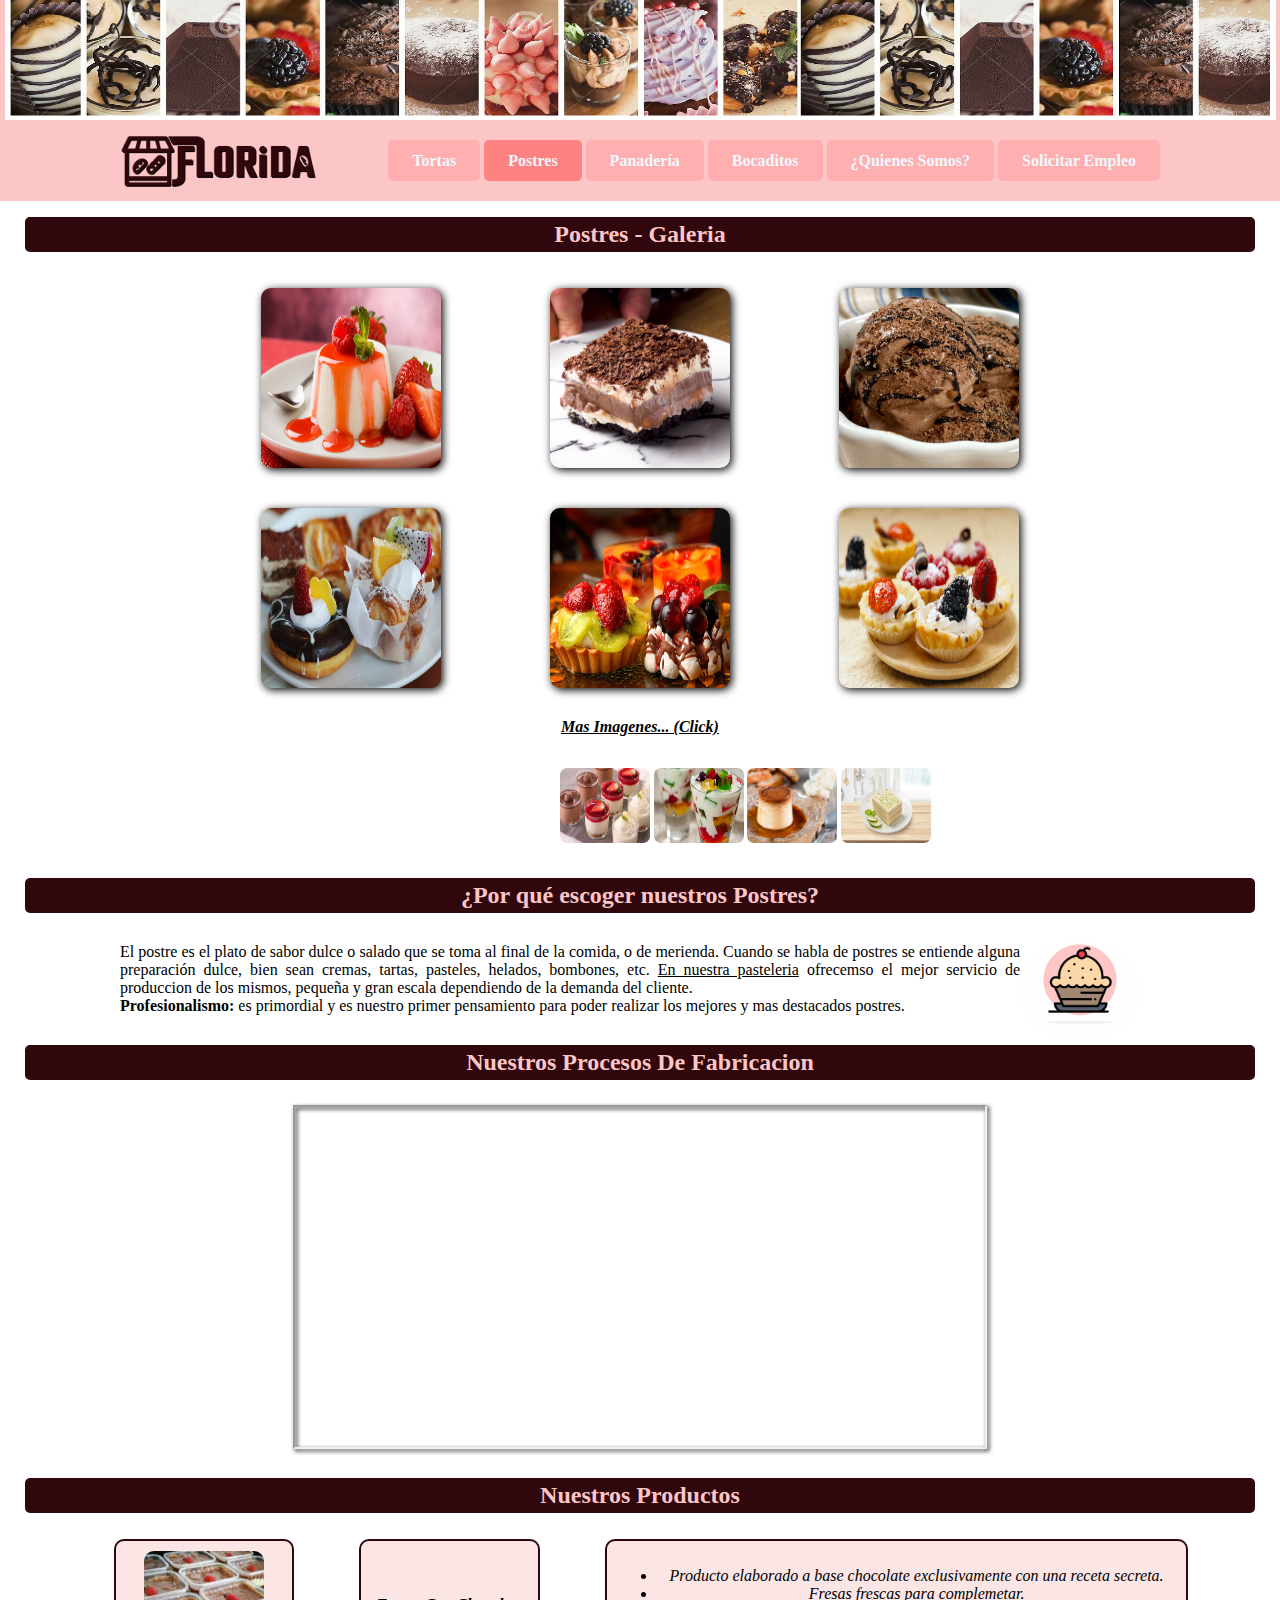
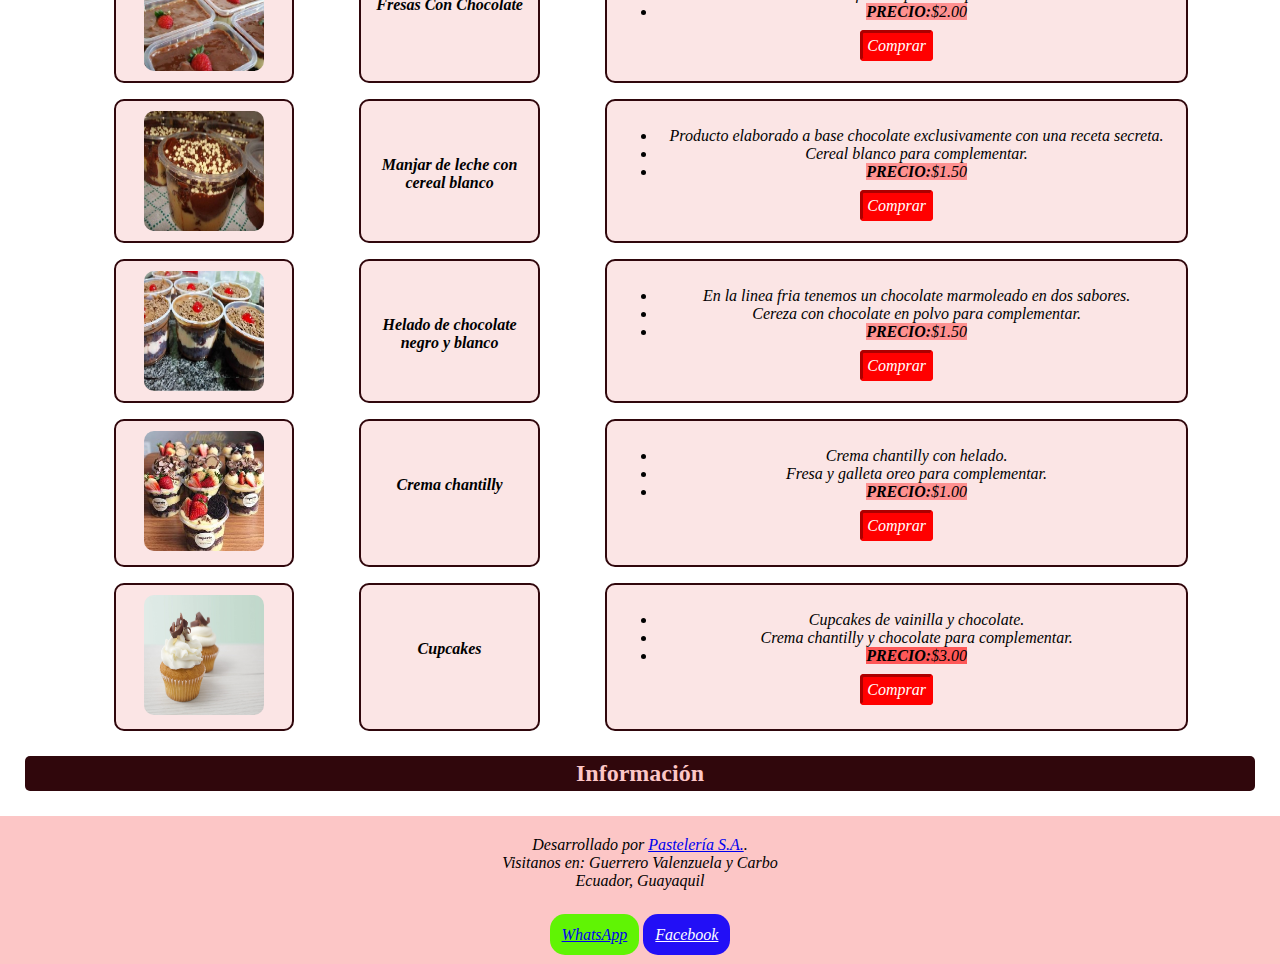
<file: SalazarMoises.html>
<!DOCTYPE html>
<html lang="es">

<head>
    <meta charset="utf-8">
    <meta name="description" content="ejemplo de HTML5">
    <meta name="keywords" content="HTML5, CSS3, JavaScript">
    <link rel="stylesheet" href="estilos/estilosMS.css">
    <title>Postres</title>

    <style>
        h2 {
            text-align: center;
            color: rgb(252, 198, 198);
            background-color: rgb(48, 7, 12);
            padding: 4px;
            margin: 25px;
            border-radius: 5px;
        }

        .p_nombre {
            margin-top: 45px;
            font-weight: bolder;
            font-family: 'Franklin Gothic Medium', 'Arial Narrow', Arial, sans-serif;
        }

        #p_descrip {
            margin-top: auto;
            font-weight: lighter;
            text-align: left;
            padding: 5px;

        }


        #precio {
            background-color: rgb(254, 88, 88);
        }

        .precio {
            background-color: rgb(254, 145, 145);
        }

        .imagenM:hover {
            transform: scale(1.35)
        }

        .imagenP:hover {
            transform: scale(1.17)
        }

        .BtnComprar {
            padding: 4px;
            border-style: inset;
            border-radius: 4px;
            text-decoration: none;
            border-color: red;
            background-color: red;
            color: white;
        }

        .BtnComprar:hover {
            border-color: white;
            background: white;
            color: red;
            font-weight: bold;
        }

        h4 {
            text-align: center;
            font-style: italic;
        }
    </style>

</head>

<body style="margin: 0;">
    <header class="header">
        <div class="portada1I">
            <img src="imagenes/Encabezadol.png" alt="Postres_Portada" width="1271" height="120" />
        </div>
        <div class="logo-nav-container">
            <a href="index.html" class="logo">
                <img src="imagenes/Logo_Pasteleria.png" alt="Logo_Pasteleria">
            </a>
            <nav class="MenuNav">
                <ul class="menu">
                    <li><a href="pintagcarlos.html">Tortas</a></li>
                    <li><a href="SalazarMoises.html" style="background-color: rgb(255, 130, 130);">Postres</a></li>
                    <li><a href="holguinjosue.html">Panadería</a></li>
                    <li><a href="SalazarJimmy.html">Bocaditos</a></li>
                    <li><a href="quienes_somos.html">¿Quienes Somos?</a></li>
                    <li><a href="enviar_solicitud.html">Solicitar Empleo</a></li>
                </ul>
            </nav>
        </div>
    </header>

    <main>
        <section>
            <h2>Postres - Galeria</h2>
            <div id="contenedorPrincipal">

                <div id="galeria">

                    <div class="elemento">
                        <img class="imagenM" src="imagenes/2.jpg" alt="Galeria_1">
                    </div>
                    <div class="elemento">
                        <img class="imagenM" src="imagenes/3.png" alt="Galeria_2">
                    </div>
                    <div class="elemento">
                        <img class="imagenM" src="imagenes/4.jpg" alt="Galeria_4">
                    </div>
                    <div class="elemento">
                        <img class="imagenM" src="imagenes/5.jpg" alt="Galeria_5">
                    </div>
                    <div class="elemento">
                        <img class="imagenM" src="imagenes/6.jpg" alt="Galeria_6">
                    </div>
                    <div class="elemento">
                        <img class="imagenM" src="imagenes/7.jpg" alt="Galeria_7">
                    </div>
                </div>
            </div>

            <div>
                <h4><u> Mas Imagenes... (Click)</u></h4>
                <div>
                    <section id="galeria5">
                        <img src="imagenes/MI1.jpg" alt="Galeria5Imaegn1">
                        <img src="imagenes/MI2.jpg" alt="Galeria5Imaegn2">
                        <img src="imagenes/MI3.jpg" alt="Galeria5Imaegn3">
                        <img src="imagenes/MI4.jpeg" alt="Galeria5Imaegn4">
                    </section>
                    <section id="contenedorPriGaleria5">
                        <div id="contenedorSecGaleria5">
                            <img id="img-activa" src="imagenes/MI1.jpg" alt="Galeria5Imaegn1">
                            <button id="btnCerrar" type="button">x</button>
                            <button id="btnRetroceder" type="button">&lt;</button>
                            <button id="btnAdelantar" type="button">&gt;</button>
                        </div>
                    </section>
                    <script src="Javascript/validacionesMS.js"></script>
                </div>
            </div>
        </section>

        <section>
            <h2>¿Por qué escoger nuestros Postres?</h2>
            <div class="seccion2" style="margin-top: 30px; margin-bottom: 30px;;">
                <img src="imagenes/8.jpg" alt="Cupcake">
                <p style="margin-left: 120px; text-align: justify;">El postre es el plato de sabor dulce o salado que se
                    toma al final de la comida, o de merienda.
                    Cuando se habla de postres se entiende alguna preparación dulce, bien sean cremas, tartas, pasteles,
                    helados,
                    bombones, etc.
                    <u>En nuestra pasteleria</u> ofrecemso el mejor servicio de produccion de los mismos, pequeña y gran
                    escala dependiendo
                    de la demanda del cliente.
                    <br><b>Profesionalismo: </b>es primordial y es nuestro primer pensamiento para poder realizar los
                    mejores y mas destacados postres.
                </p>
            </div>
        </section>

        <section>
            <h2>Nuestros Procesos De Fabricacion</h2>
            <div style="text-align: center; filter: drop-shadow(2px 2px 2px rgb(0, 0, 0));">
                <iframe width="690" height="340" src="https://www.youtube.com/embed/wD-g_Gyn2I4" title="JaciCakes Video Publicitario -
                Publicidad Pastelería"
                    allow="accelerometer; autoplay; clipboard-write; encrypted-media; gyroscope; picture-in-picture"
                    allowfullscreen></iframe>
            </div>
        </section>


        <section>
            <h2>Nuestros Productos</h2>
            <div id="contenedorPrincipal2">
                <div id="catalogo">

                    <div class="elemento2">
                        <img class="imagenP" src="imagenes/P1.jpg" alt="Producto_1">
                    </div>
                    <div class="elemento2">
                        <p class="p_nombre"><em>Fresas Con Chocolate</em></p>
                    </div>
                    <div class="elemento2">
                        <p class="p_descrip">
                        <ul>
                            <li><em>Producto elaborado a base chocolate exclusivamente con una receta secreta.</em></li>
                            <li><em>Fresas frescas para complemetar.</em></li>
                            <li><em class="precio"><b>PRECIO:</b>$2.00</em></li>
                        </ul>
                        <em><a class="BtnComprar" href="SalazarMoisesForm.html">Comprar</a></em>
                    </div>

                    <div class="elemento2">
                        <img class="imagenP" src="imagenes/P2.jpg" alt="Producto_2">
                    </div>
                    <div class="elemento2">
                        <p class="p_nombre"><em>Manjar de leche con cereal blanco</em></p>
                    </div>
                    <div class="elemento2">
                        <p class="p_descrip">
                        <ul>
                            <li><em>Producto elaborado a base chocolate exclusivamente con una receta secreta.</em></li>
                            <li><em>Cereal blanco para complementar.</em></li>
                            <li><em class="precio"><b>PRECIO:</b>$1.50</em></li>
                        </ul>
                        <em><a class="BtnComprar" href="SalazarMoisesForm.html">Comprar</a></em>
                    </div>


                    <div class="elemento2">
                        <img class="imagenP" src="imagenes/P3.jpg" alt="Producto_3">
                    </div>
                    <div class="elemento2">
                        <p class="p_nombre"><em>Helado de chocolate negro y blanco</em></p>
                    </div>
                    <div class="elemento2">
                        <p class="p_descrip">
                        <ul>
                            <li><em>En la linea fria tenemos un chocolate marmoleado en dos sabores.</em></li>
                            <li><em>Cereza con chocolate en polvo para complementar.</em></li>
                            <li><em class="precio"><b>PRECIO:</b>$1.50</em></li>
                        </ul>
                        <em><a class="BtnComprar" href="SalazarMoisesForm.html">Comprar</a></em>
                    </div>


                    <div class="elemento2">
                        <img class="imagenP" src="imagenes/P4.jpg" alt="Producto_3">
                    </div>
                    <div class="elemento2">
                        <p class="p_nombre"><em>Crema chantilly</em></p>
                    </div>
                    <div class="elemento2">
                        <p class="p_descrip">
                        <ul>
                            <li><em>Crema chantilly con helado.</em></li>
                            <li><em>Fresa y galleta oreo para complementar.</em></li>
                            <li><em class="precio"><b>PRECIO:</b>$1.00</em></li>
                        </ul>
                        <em><a class="BtnComprar" href="SalazarMoisesForm.html">Comprar</a></em>
                    </div>

                    <div class="elemento2">
                        <img class="imagenP" src="imagenes/P5.jpg" alt="Producto_3">
                    </div>
                    <div class="elemento2">
                        <p class="p_nombre"><em>Cupcakes</em></p>
                    </div>
                    <div class="elemento2">
                        <p class="p_descrip">
                        <ul>
                            <li><em>Cupcakes de vainilla y chocolate.</em></li>
                            <li><em>Crema chantilly y chocolate para complementar.</em></li>
                            <li><em id="precio"><b>PRECIO:</b>$3.00</em></li>
                        </ul>
                        <em><a class="BtnComprar" href="SalazarMoisesForm.html">Comprar</a></em>
                    </div>


                </div>
            </div>
        </section>
    </main>

    <footer>
        <h2 >Información</h2>
        <section style="padding: 20px; background-color: rgb(252, 198, 198)">
            
            <div class="info" style="text-align: center;">

                <address >
                    Desarrollado por <a href="mailto:pasteleria@example.com">Pastelería S.A.</a>.<br>
                    Visitanos en: Guerrero Valenzuela y Carbo<br>
                    Ecuador, Guayaquil<br><br><br>
                </address>
            </div>

            <address style="text-align: center;">
                <a style="background-color: #60f404; padding: 12px; border-radius: 15px"
                    href="https://www.facebook.com/artefactaecuador">WhatsApp</a>
                <a style="background-color: #220ff6; padding: 12px; border-radius: 15px; color: rgb(255, 255, 255);"
                    href="https://www.instagram.com/artefacta_ec/?hl=es">Facebook</a>
            </address>
        </section>
    </footer>
</body>

</html>
</file>
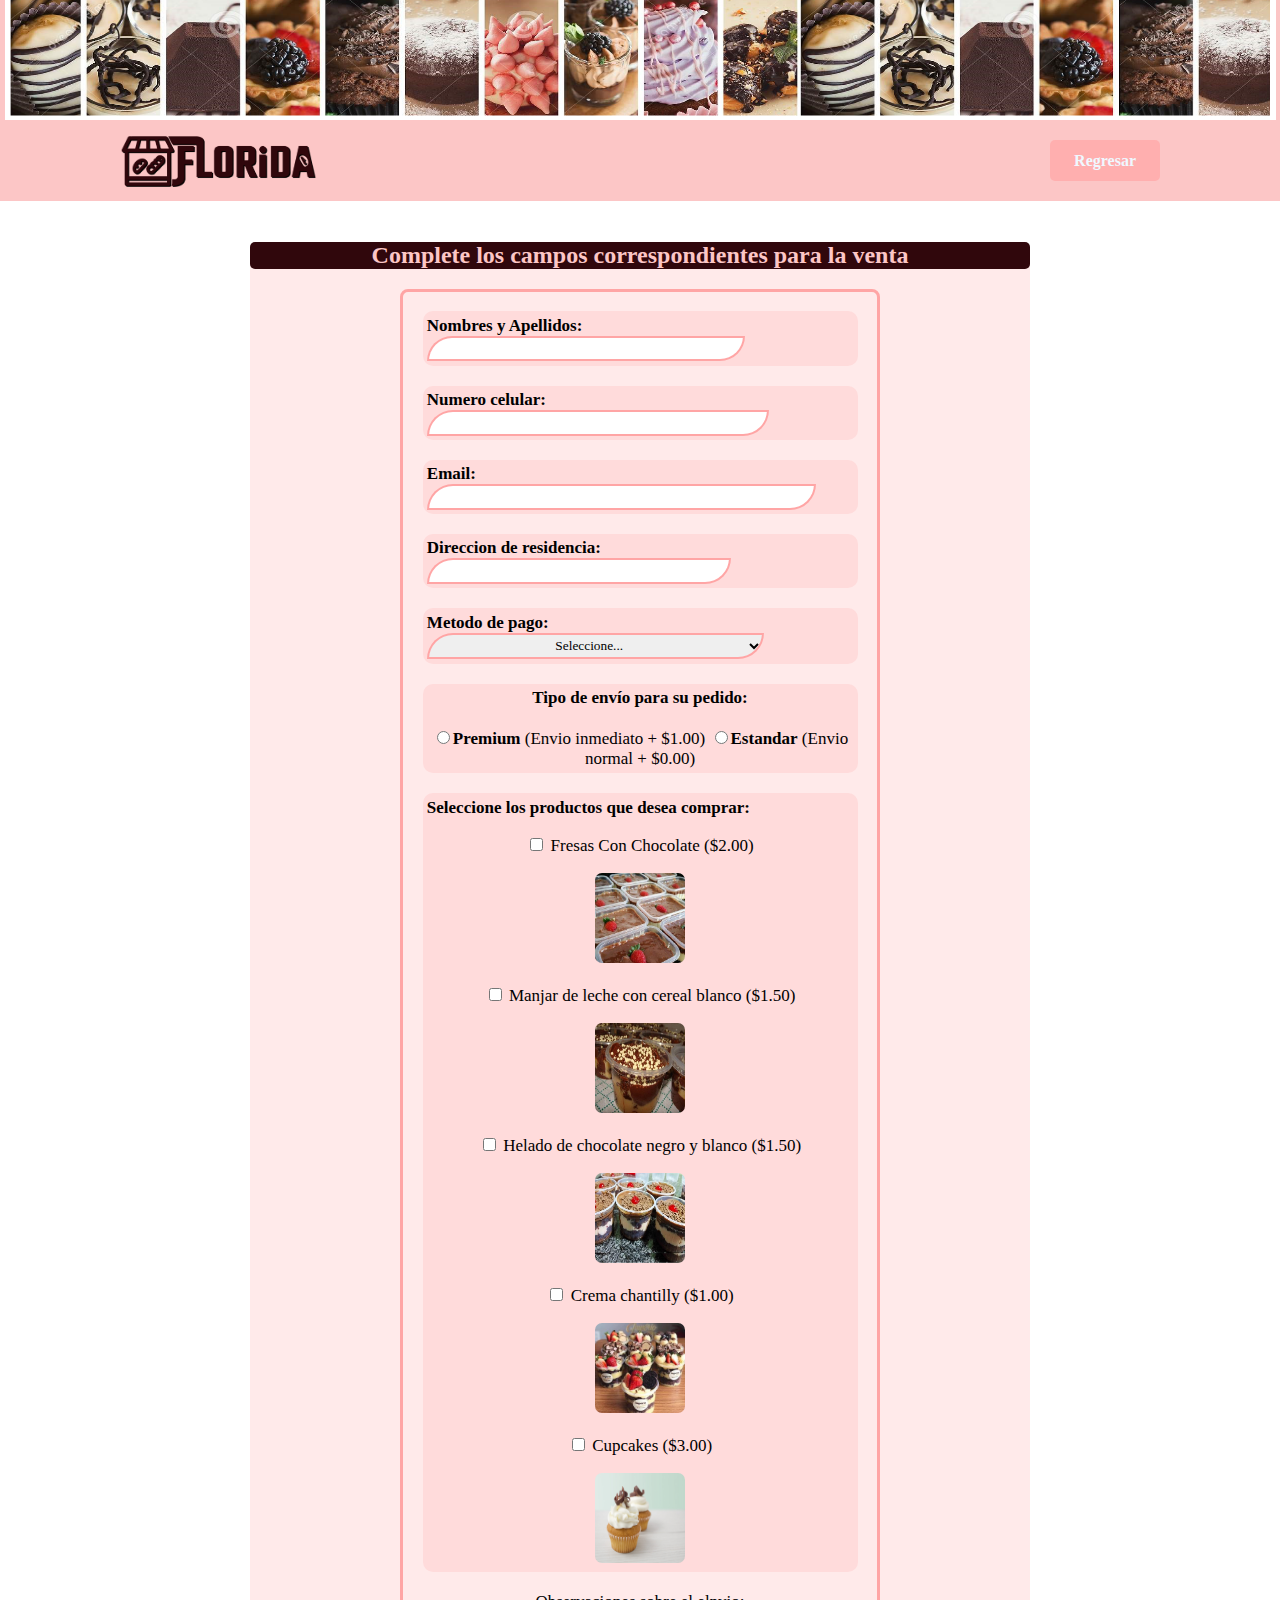
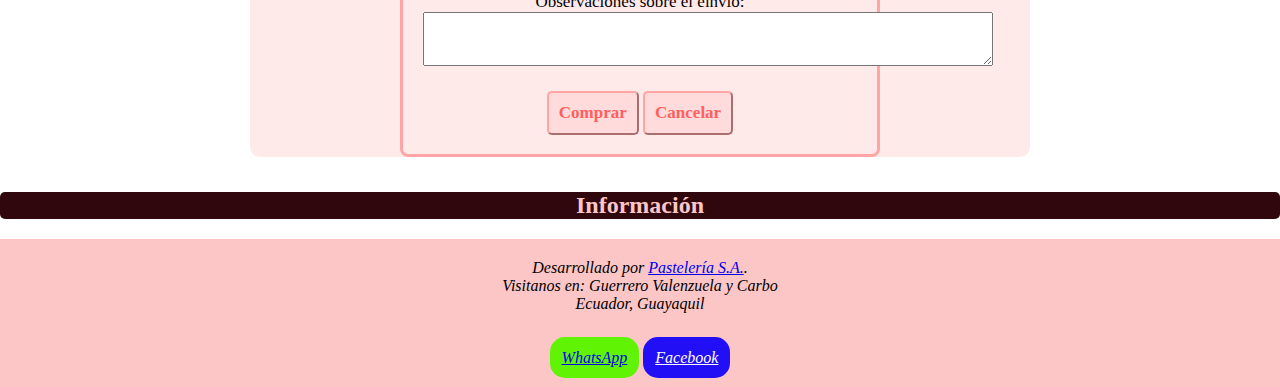
<file: SalazarMoisesForm.html>
<!DOCTYPE html>
<html lang="es">

<head>
    <meta charset="utf-8">
    <meta name="description" content="ejemplo de HTML5">
    <meta name="keywords" content="HTML5, CSS3, JavaScript">
    <link rel="stylesheet" href="estilos/estilosMS.css">
    <title>Formulario De Venta</title>

    <style>
        nav {
            font-weight: 600;
        }

        h2 {
            text-align: center;
            color: rgb(252, 198, 198);
            background-color: rgb(48, 7, 12);
            border-radius: 5px;
        }

        .formulraio {
            background-color: rgb(255, 234, 234);
            border-radius: 10px;
            margin-left: 250px;
            margin-right: 250px;
            margin-bottom: 35px;
            margin-top: 50px;
            border-style: unset;
            border-color: rgb(48, 7, 12);
        }

        #formVenta {
            border-style: solid;
            border-color: rgb(255, 165, 165);
            padding: 2.5%;
            margin-left: 150px;
            margin-right: 150px;
            border-radius: 8px;
            font-size: 17px;
        }

        .StylTextos {
            background-color: rgb(255, 219, 219);
            border-radius: 10px;
            padding: 1%;

        }

        .formItem {
            padding: 0.65%;
            border-radius: 30px 0px 30px 0px;
            -moz-border-radius: 30px 0px 30px 0px;
            -webkit-border-radius: 30px 0px 30px 0px;
            border: 2px solid rgb(255, 165, 165);
        }

        .ProdUnidades {
            text-align: center;
        }

        .imagenP {
            width: 90px;
            height: 90px;
            border-radius: 7px;
        }

        .btn-primary {
            text-align: center;
            background-color: rgb(255, 219, 219);
            padding: 10px;
            color: rgb(255, 95, 95);
            border-color: rgb(255, 165, 165);
            border-radius: 5px;
            font-size: 17px;
            font-weight: bold;
        }

        .btn-primary:hover {
            border-color: rgb(255, 165, 165);
            background-color: rgb(255, 95, 95);
            color: aliceblue;
        }
    </style>

</head>

<body style="margin: 0;">
    <header class="header">
        <div class="portada1I">
            <img src="imagenes/Encabezadol.png" alt="Postres_Portada" width="1271" height="120"
                style="background-color: #60f404;" />
        </div>
        <div class="logo-nav-container">
            <a href="#" class="logo">
                <img src="imagenes/Logo_Pasteleria.png" alt="Logo_Pasteleria">
            </a>
            <nav class="MenuNav">
                <ul class="menu">
                    <li><a href="SalazarMoises.html">Regresar</a></li>
                </ul>
            </nav>
        </div>
    </header>

    <main>

        <div class="formulraio">
            <h2>Complete los campos correspondientes para la venta</h2>
            <form id="formVenta" onsubmit="return validar()">
                <div class="StylTextos">
                    <label><b>Nombres y Apellidos: </b></label>
                    <input type="text" name="nombres" id="nombres" class="formItem" style="width: 72.5%;">
                </div>
                <br>
                <div class="StylTextos">
                    <label><b>Numero celular: </b></label>
                    <input type="text" name="Ncelular" id="Ncelular" class="formItem" style="width: 78%;">
                </div>
                <br>
                <div class="StylTextos">
                    <label><b>Email: </b></label>
                    <input type="text" name="correo" id="correo" class="formItem" style="width: 89%;">
                </div>
                <br>
                <div class="StylTextos">
                    <label><b>Direccion de residencia: </b></label>
                    <input type="text" name="DirCasa" id="DirCasa" class="formItem" style="width: 69%;">
                </div>
                <br>
                <div class="StylTextos">
                    <label><b>Metodo de pago: </b></label>
                    <select name="Mpago" id="Mpago" class="formItem" style="width: 79%;">
                        <option value="0" style="text-align: center;">Seleccione...</option>
                        <option value="1">Efectivo</option>
                        <option value="2">Tarjeta de Credito</option>
                        <option value="3">Tarjeta de Debito</option>
                        <option value="4">Deposito Bancario</option>
                    </select>
                </div>
                <br>
                <div class="StylTextos" style="text-align: center;">
                    <label><b>Tipo de envío para su pedido:</b></label>
                    <br><br>
                    <input class="prior" type="radio" name="prioridadEnvio" id="P1" value="P"><b>Premium</b>
                    (Envio
                    inmediato + $1.00)
                    <input class="prior" type="radio" name="prioridadEnvio" id="E1" value="E"><b>Estandar</b>
                    (Envio normal
                    + $0.00)
                </div>
                <br>
                <div class="StylTextos">
                    <label><b>Seleccione los productos que desea comprar: </b></label><br>
                    <section class="ProdUnidades">
                        <p><input type="checkbox" name="Producto1" value="1" id="Producto1" class="sus">
                            Fresas Con Chocolate ($2.00)</p>
                        <img class="imagenP" src="imagenes/P1.jpg" alt="Producto_1">
                    </section>
                    <section class="ProdUnidades">
                        <p><input type="checkbox" name="Producto2" value="2" id="Producto2" class="sus"> Manjar de leche
                            con cereal blanco ($1.50)</p>
                        <img class="imagenP" src="imagenes/P2.jpg" alt="Producto_2">
                    </section>
                    <section class="ProdUnidades">
                        <p><input type="checkbox" name="Producto3" value="3" id="Producto3" class="sus"> Helado de
                            chocolate negro y blanco ($1.50)</p>
                        <img class="imagenP" src="imagenes/P3.jpg" alt="Producto_3">
                    </section>
                    <section class="ProdUnidades">
                        <p><input type="checkbox" name="Producto4" value="4" id="Producto4" class="sus"> Crema chantilly
                            ($1.00)</p>
                        <img class="imagenP" src="imagenes/P4.jpg" alt="Producto_4">
                    </section>
                    <section class="ProdUnidades">
                        <p><input type="checkbox" name="Producto5" value="5" id="Producto5" class="sus"> Cupcakes
                            ($3.00)</p>
                        <img class="imagenP" src="imagenes/P5.jpg" alt="Producto_5">
                    </section>
                </div>
                <br>
                <div style="text-align: center;">
                    <label>Observaciones sobre el elnvio:</label> <br>
                    <textarea class="form-control" id="textoOrb" rows="3" cols="75"></textarea>
                </div>
                <br>
                <div class="text-center" style="text-align: center;">
                    <input type="submit" class="btn btn-primary" value="Comprar">
                    <input type="reset" class="btn btn-primary" value="Cancelar">
                </div>
            </form>
        </div>


    </main>

    <script type="text/javascript" src="Javascript/validacionesMS.js"></script>

    <footer>
        <h2>Información</h2>
        <section style="padding: 20px; background-color: rgb(252, 198, 198)">

            <div class="info" style="text-align: center;">

                <address>
                    Desarrollado por <a href="mailto:pasteleria@example.com">Pastelería S.A.</a>.<br>
                    Visitanos en: Guerrero Valenzuela y Carbo<br>
                    Ecuador, Guayaquil<br><br><br>
                </address>
            </div>

            <address style="text-align: center;">
                <a style="background-color: #60f404; padding: 12px; border-radius: 15px"
                    href="https://www.facebook.com/artefactaecuador">WhatsApp</a>
                <a style="background-color: #220ff6; padding: 12px; border-radius: 15px; color: rgb(255, 255, 255);"
                    href="https://www.instagram.com/artefacta_ec/?hl=es">Facebook</a>
            </address>
        </section>
    </footer>
</body>

</html>
</file>
<file: estilos/styles.css>
*{
    font-family: 'Times New Roman', Times, serif;
}

.header {
    margin: 0;
    position: fixed;
    background-color: rgb(252, 198, 198);
    width: 100%;
    z-index: 1000;
    border-style: inset;
    border-left: 0;
    border-top: 0;
    border-bottom: 20px;
    border-color: rgb(253, 192, 192);
}

.logo img{
    height: 50px;
    margin-top: 15px;
    margin-bottom: 10px;
    filter: drop-shadow(1px 1px 0.1px rgb(0, 0, 0));
}

.header a {
    color: aliceblue;
    text-decoration: none;
}

.logo-nav-container{
    margin-left: 120px;
    margin-right: 120px;
    display: flex;
    justify-content: space-between;
    align-items: center;
    padding: 1px 0;
}

.MenuNav ul{
    margin: 0;
    padding: 0;
    list-style: none;
}

.MenuNav ul li{
    display: inline-block;
}

.MenuNav ul li a{
    display: block;
    padding: 0.7rem 1.5rem;
    transition: all 0.4s linear;
    border-radius: 5px;
    background-color: rgb(255, 175, 175);
    font-size: 16px;
    font-weight: bold;
}

.menu li a:hover {
    background: rgb(255, 130, 130);
    border-radius: 4px;
}

main {
    padding-top: 12rem;
}

.portada1I {
    display: flex;
    justify-content: center;
    background-color: rgb(252, 198, 198);
    margin-top: 0;
}

/* UNIVERSALES*/

#destacados_principal{
    /* border: 1px solid red; */
    padding: 10px;
    text-align: center;
    background-color: rgb(252, 232, 207);
    margin-bottom: 10px;
}

.destacados img{   
    height: 275px;
    width: 275px;
    filter: drop-shadow(2px 2px 2px rgb(0, 0, 0));
    border-radius: 2px;
}

.destacados p{
    font-style: italic;
    font-size: 20px;
}

.destacados{
    border: 1px solid red;
    margin: 5px;
    padding: 10px;
    display: inline-block;
    background-color: pink;
    width: 280px;
    height: 330px;
}

.contenedor_Secundario{
    /* border: 1px solid red; */
    background-color: rgba(243, 206, 158, 0.438);
    padding: 30px;
    display: grid;
    grid-template-columns: 45% 45%;
    grid-template-rows: 500px 500px;
    grid-gap: 35px 35px;
    margin-top: 10px;
    margin-bottom: 0%;
    padding-left: 80px;
    padding-top: 50px;
    padding-bottom: 50px;
    align-items: center;
}

.elementos{
    border: 2px solid rgb(48, 7, 12);
    padding: 15px;
    display: flex;
    flex-direction: column;
    align-items: center;
    background-color: rgb(251, 229, 229);
}

.elementos img{
    height: 350px;
    width: 400px;
}

footer{
    background-color: rgb(252, 198, 198);
    padding: 15px;
    text-align: center;
    height: 200px;
    color: black;
    
}

.piePagina{
    border: 1px solid white;
    padding: 30px;
}

.piePagina div{
    display: flex;
    flex-direction: column; 
}

h1, footer, blockquote{
    font-style: italic; 
    color: white; 
}

.linea{
    display: inline-block;
}
</file>
<file: estilos/styleJ.css>
* {
    font-family: 'Times New Roman', Times, serif;
}

.header {
    margin: 0;
    position: fixed;
    background-color: rgb(252, 198, 198);
    width: 100%;
    z-index: 1000;
    border-style: inset;
    border-left: 0;
    border-top: 0;
    border-bottom: 20px;
    border-color: rgb(253, 192, 192);
}

.logo img{
    height: 50px;
    margin-top: 15px;
    margin-bottom: 10px;
    filter: drop-shadow(1px 1px 0.1px rgb(0, 0, 0));
}

.header a {
    color: aliceblue;
    text-decoration: none;
}

.logo-nav-container{
    margin-left: 120px;
    margin-right: 120px;
    display: flex;
    justify-content: space-between;
    align-items: center;
    padding: 1px 0;
}

.MenuNav ul{
    margin: 0;
    padding: 0;
    list-style: none;
}

.MenuNav ul li{
    display: inline-block;
}

.MenuNav ul li a{
    display: block;
    padding: 0.7rem 1.5rem;
    transition: all 0.4s linear;
    border-radius: 5px;
    background-color: rgb(255, 175, 175);
    font-size: 16px;
    font-weight: bold;
}

.menu li a:hover {
    background: rgb(255, 130, 130);
    border-radius: 4px;
}
main {
    padding-top: 12rem;
}

.portada1I {
    display: flex;
    justify-content: center;
    background-color: rgb(252, 198, 198);
    margin-top: 0;
}



/*UNIVERSAL*/
 h1{
    font-size: 60px;
    font-weight: bolder;
    margin: 2rem;
    color: rgb(48, 7, 12);
}
#titulo{
    text-align: center;
    background-color: rgb(255, 173, 173);
    font-size: 40px;
    font-weight: bolder;
    margin: 2rem;
    color: rgb(48, 7, 12);
}
article{
    border-right: 2px rgb(48, 7, 12);
    color: rgb(48, 7, 12);
    padding: 1rem;
    font-size: 25px;
    font-family: Arial, Helvetica, sans-serif;
}
section{
    background-color: rgb(251, 229, 229);
    font-family: 'Segoe UI';
}
footer{
    border-top: 2px solid rgb(48, 7, 12);
    padding: 2rem;
    background-color: rgb(252, 198, 198);
}
</file>
<file: estilos/stylesC.css>
.header {
    margin: 0;
    position: fixed;
    background-color: rgb(252, 198, 198);
    width: 100%;
    z-index: 1000;
    border-style: inset;
    border-left: 0;
    border-top: 0;
    border-bottom: 20px;
    border-color: rgb(253, 192, 192);
}

.logo img {
    height: 50px;
    margin-top: 15px;
    margin-bottom: 10px;
    filter: drop-shadow(1px 1px 0.1px rgb(0, 0, 0));
}

.header a {
    color: aliceblue;
    text-decoration: none;
}

.logo-nav-container {
    margin-left: 120px;
    margin-right: 120px;
    display: flex;
    justify-content: space-between;
    align-items: center;
    padding: 1px 0;
}

.MenuNav ul {
    margin: 0;
    padding: 0;
    list-style: none;
}

.MenuNav ul li {
    display: inline-block;
}

.MenuNav ul li a {
    display: block;
    padding: 0.7rem 1.5rem;
    transition: all 0.4s linear;
    border-radius: 5px;
    background-color: rgb(255, 175, 175);
    font-size: 16px;
    font-weight: bold;
}

.menu li a:hover {
    background: rgb(255, 130, 130);
    border-radius: 4px;
}

main {
    padding-top: 12rem;
}

.portada1I {
    display: flex;
    justify-content: center;
    background-color: rgb(252, 198, 198);
    margin-top: 0;
}


/*UNIVERSAL*/
.elemento {
    padding: 10px;
    min-width: 105px;
    margin-left: 50px;
    margin-top: 1px;
}

#galeria {
    text-align: center;
    display: grid;
    grid-template-rows: 200px 200px;
    grid-template-columns: 30% 30% 30%;
    grid-gap: 20px 20px;
}

.elemento:nth-child(4) {
    grid-row: 2/3;
    grid-column: 1/2;
}

.elemento:nth-child(5) {
    grid-row: 2/3;
    grid-column: 2/3;
}

.elemento:nth-child(6) {
    grid-row: 2/3;
    grid-column: 3/4;
}

#contenedorPrincipal2 {
    width: 90%;
    margin: auto;
    text-align: center;
}

.elemento2 img {
    width: 120px;
    height: 120px;
    border-radius: 10px;
}

.elemento2 {
    border: 2px solid rgb(48, 7, 12);
    background-color: rgb(251, 229, 229);
    border-radius: 10px;
    padding: 10px;
    min-width: 105px;
    margin-left: 50px;
    margin-top: 1px;
}

#catalogo {
    text-align: center;
    display: grid;
    grid-template-rows: 145px 145px 145px;
    grid-template-columns: 20% 20% 55%;
    grid-gap: 15px 15px;
}

/*---------------------------------------------------estilos de PINTAG CARLOS  --------------------------------------------------*/
p.precio,
#c {
    color: rgb(6, 6, 10);
    font-weight: bold;

}

/* selectores de agrupacion*/
h1,
h2,
h3 {
    color: rgb(0, 179, 255);
    font-style: oblique;
}

/* selector de pseudoelementos*/
p::first-letter {
    font-size: 15pt;

}

p::first-line {
    font-size: 15pt;

}

/* selector de atributos MENU */
.menu[id] {
    padding: 10px;
    background-color: rgb(248, 191, 144);

}

a[href="$"] {
    padding: 10px;
    border: 1px solid rgb(42, 165, 48);
    background-color: rgb(42, 165, 48);

}
</file>
<file: estilos/style.css>
* {
    font-family: 'Times New Roman', Times, serif;
}

.header {
    margin: 0;
    position: fixed;
    background-color: rgb(252, 198, 198);
    width: 100%;
    z-index: 1000;
    border-style: inset;
    border-left: 0;
    border-top: 0;
    border-bottom: 20px;
    border-color: rgb(253, 192, 192);
}

.logo img {
    height: 50px;
    margin-top: 15px;
    margin-bottom: 10px;
    filter: drop-shadow(1px 1px 0.1px rgb(0, 0, 0));
}

.header a {
    color: aliceblue;
    text-decoration: none;
}

.logo-nav-container {
    margin-left: 120px;
    margin-right: 120px;
    display: flex;
    justify-content: space-between;
    align-items: center;
    padding: 1px 0;
}

.MenuNav ul {
    margin: 0;
    padding: 0;
    list-style: none;
}

.MenuNav ul li {
    display: inline-block;
}

.MenuNav ul li a {
    display: block;
    padding: 0.7rem 1.5rem;
    transition: all 0.4s linear;
    border-radius: 5px;
    background-color: rgb(255, 175, 175);
    font-size: 16px;
    font-weight: bold;
}

.menu li a:hover {
    background: rgb(255, 130, 130);
    border-radius: 4px;
}

main {
    padding-top: 12rem;
}

.portada1I {
    display: flex;
    justify-content: center;
    background-color: rgb(252, 198, 198);
    margin-top: 0;
}

/*UNIVERSAL*/
h1 {

    font-size: 50px;
    font-weight: bolder;
    margin: 1rem;
}

footer {
    margin-top: 15px;
    border-top: 1px solid #f46e6e;
    padding: 1rem;
    background-color: rgb(245, 160, 160);
}

#contenedor {
    width: 90%;
    margin: auto;
}
</file>
<file: estilos/estilosMS.css>
* {
    font-family: 'Times New Roman', Times, serif;
}

.header {
    margin: 0;
    position: fixed;
    background-color: rgb(252, 198, 198);
    width: 100%;
    z-index: 10;
    border-style: inset;
    border-left: 0;
    border-top: 0;
    border-bottom: 20px;
    border-color: rgb(253, 192, 192);
}

.logo img {
    height: 50px;
    margin-top: 15px;
    margin-bottom: 10px;
    filter: drop-shadow(1px 1px 0.1px rgb(0, 0, 0));
}

.header a {
    color: aliceblue;
    text-decoration: none;
}

.logo-nav-container {
    margin-left: 120px;
    margin-right: 120px;
    display: flex;
    justify-content: space-between;
    align-items: center;
    padding: 1px 0;
}

.MenuNav ul {
    margin: 0;
    padding: 0;
    list-style: none;
}

.MenuNav ul li {
    display: inline-block;
}

.MenuNav ul li a {
    display: block;
    padding: 0.7rem 1.5rem;
    transition: all 0.4s linear;
    border-radius: 5px;
    background-color: rgb(255, 175, 175);
    font-size: 16px;
    font-weight: bold;
}

.menu li a:hover {
    background: rgb(255, 130, 130);
    border-radius: 4px;
}

main {
    padding-top: 12rem;
}

.portada1I {
    display: flex;
    justify-content: center;
    background-color: rgb(252, 198, 198);
    margin-top: 0;
}

.seccion2 img {
    width: 120px;
    height: 95px;
    float: right;
    margin-right: 140px;
    border-radius: 100px;
}

#galeria5 {
    display: flex;
    grid-template-columns: repeat(auto-fill, minmax(150px, 1fr));
    grid-template-columns: repeat(4, 1fr);
    grid-gap: 3.5px;
    max-width: 75px;
    min-width: 90px;
    padding: 10px;
    top: 100%;
    left: 100%;
    transform: translate(500%, 0%);
}

#galeria5 img {
    width: 100%;
    height: auto;
    border-radius: 7px;
    cursor: pointer;
}

#img-activa {
    width: 100%;
    height: auto;
}

#contenedorPriGaleria5 {
    position: fixed;
    top: 0;
    left: 0;
    width: 100%;
    height: 100%;
    z-index: 10;
    background-color: rgba(0, 0, 0, 0.55);
    display: none;
    justify-content: center;
    align-items: center;
}

#contenedorSecGaleria5 {
    border: 1px #ff7676 solid;
    padding: 1px;
    background: #ffadad;
    max-width: 450px;
    min-height: 350px;
    position: relative;
    display: flex;
    justify-content: center;
}

button {
    cursor: pointer;
    background: transparent;
    border: none;
    color: #ff4f4f;
}

#btnCerrar {
    position: absolute;
    top: 0;
    right: 0;
    font-size: 3.5rem;
}

#btnRetroceder {
    position: absolute;
    top: 50%;
    left: 0;
    font-size: 3.5rem;
}

#btnAdelantar {
    position: absolute;
    top: 50%;
    right: 0;
    font-size: 3.5rem;
}

/*----------------------------------------------------------------------------------------------------------------------------------*/

#contenedorPrincipal {
    width: 70%;
    margin: auto;
    text-align: center;
}

.elemento img {
    filter: drop-shadow(2px 2px 4px rgb(0, 0, 0));
    width: 180px;
    height: 180px;
    border-radius: 10px;

}

.elemento {
    padding: 10px;
    min-width: 105px;
    margin-left: 50px;
    margin-top: 1px;
}

#galeria {
    text-align: center;
    display: grid;
    grid-template-rows: 200px 200px;
    grid-template-columns: 30% 30% 30%;
    grid-gap: 20px 20px;
}

.elemento:nth-child(4) {
    grid-row: 2/3;
    grid-column: 1/2;
}

.elemento:nth-child(5) {
    grid-row: 2/3;
    grid-column: 2/3;
}

.elemento:nth-child(6) {
    grid-row: 2/3;
    grid-column: 3/4;
}



/*--------------------------------------------------------------------------------------------------------------------------------------*/


#contenedorPrincipal2 {
    width: 90%;
    margin: auto;
    text-align: center;
}

.elemento2 img {
    width: 120px;
    height: 120px;
    border-radius: 10px;
}

.elemento2 {
    border: 2px solid rgb(48, 7, 12);
    background-color: rgb(251, 229, 229);
    border-radius: 10px;
    padding: 10px;
    min-width: 105px;
    margin-left: 50px;
    margin-top: 1px;
}

#catalogo {
    text-align: center;
    display: grid;
    grid-template-rows: 145px 145px 145px;
    grid-template-columns: 20% 20% 55%;
    grid-gap: 15px 15px;
}
</file>
